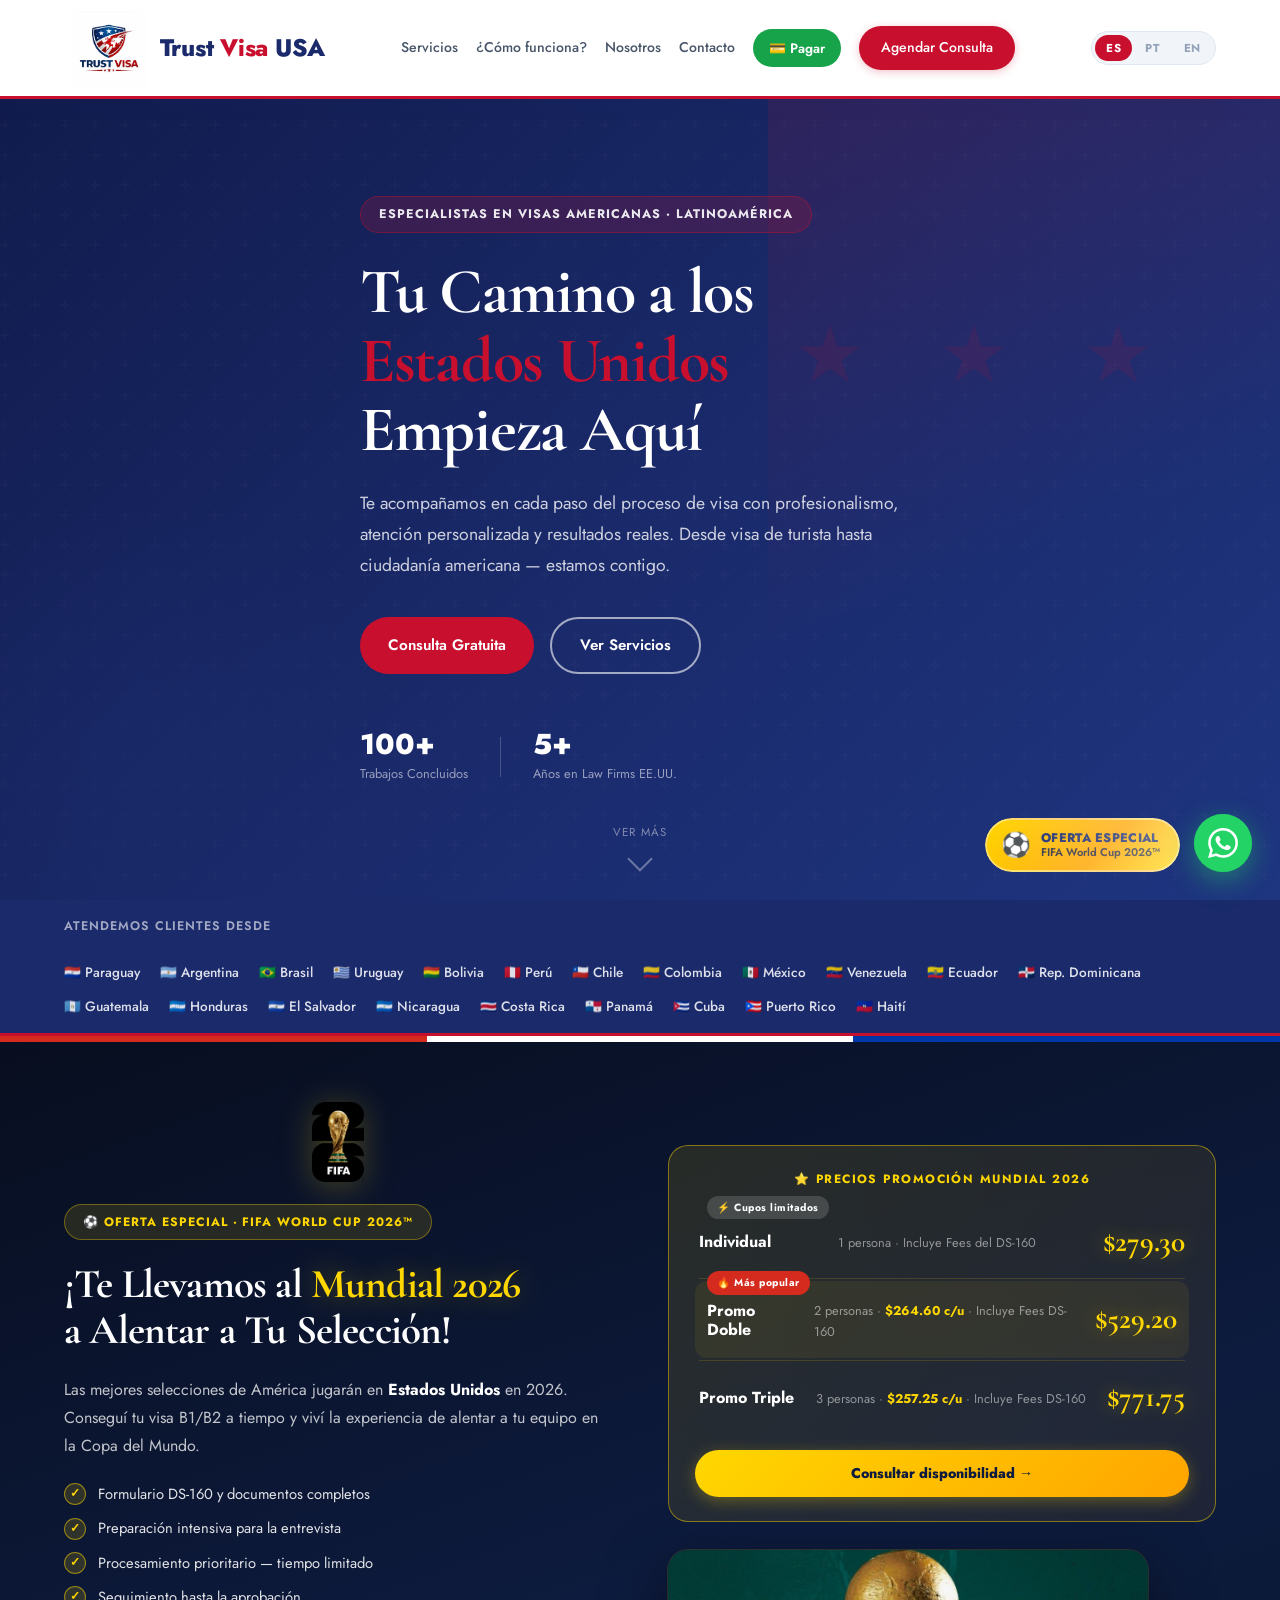
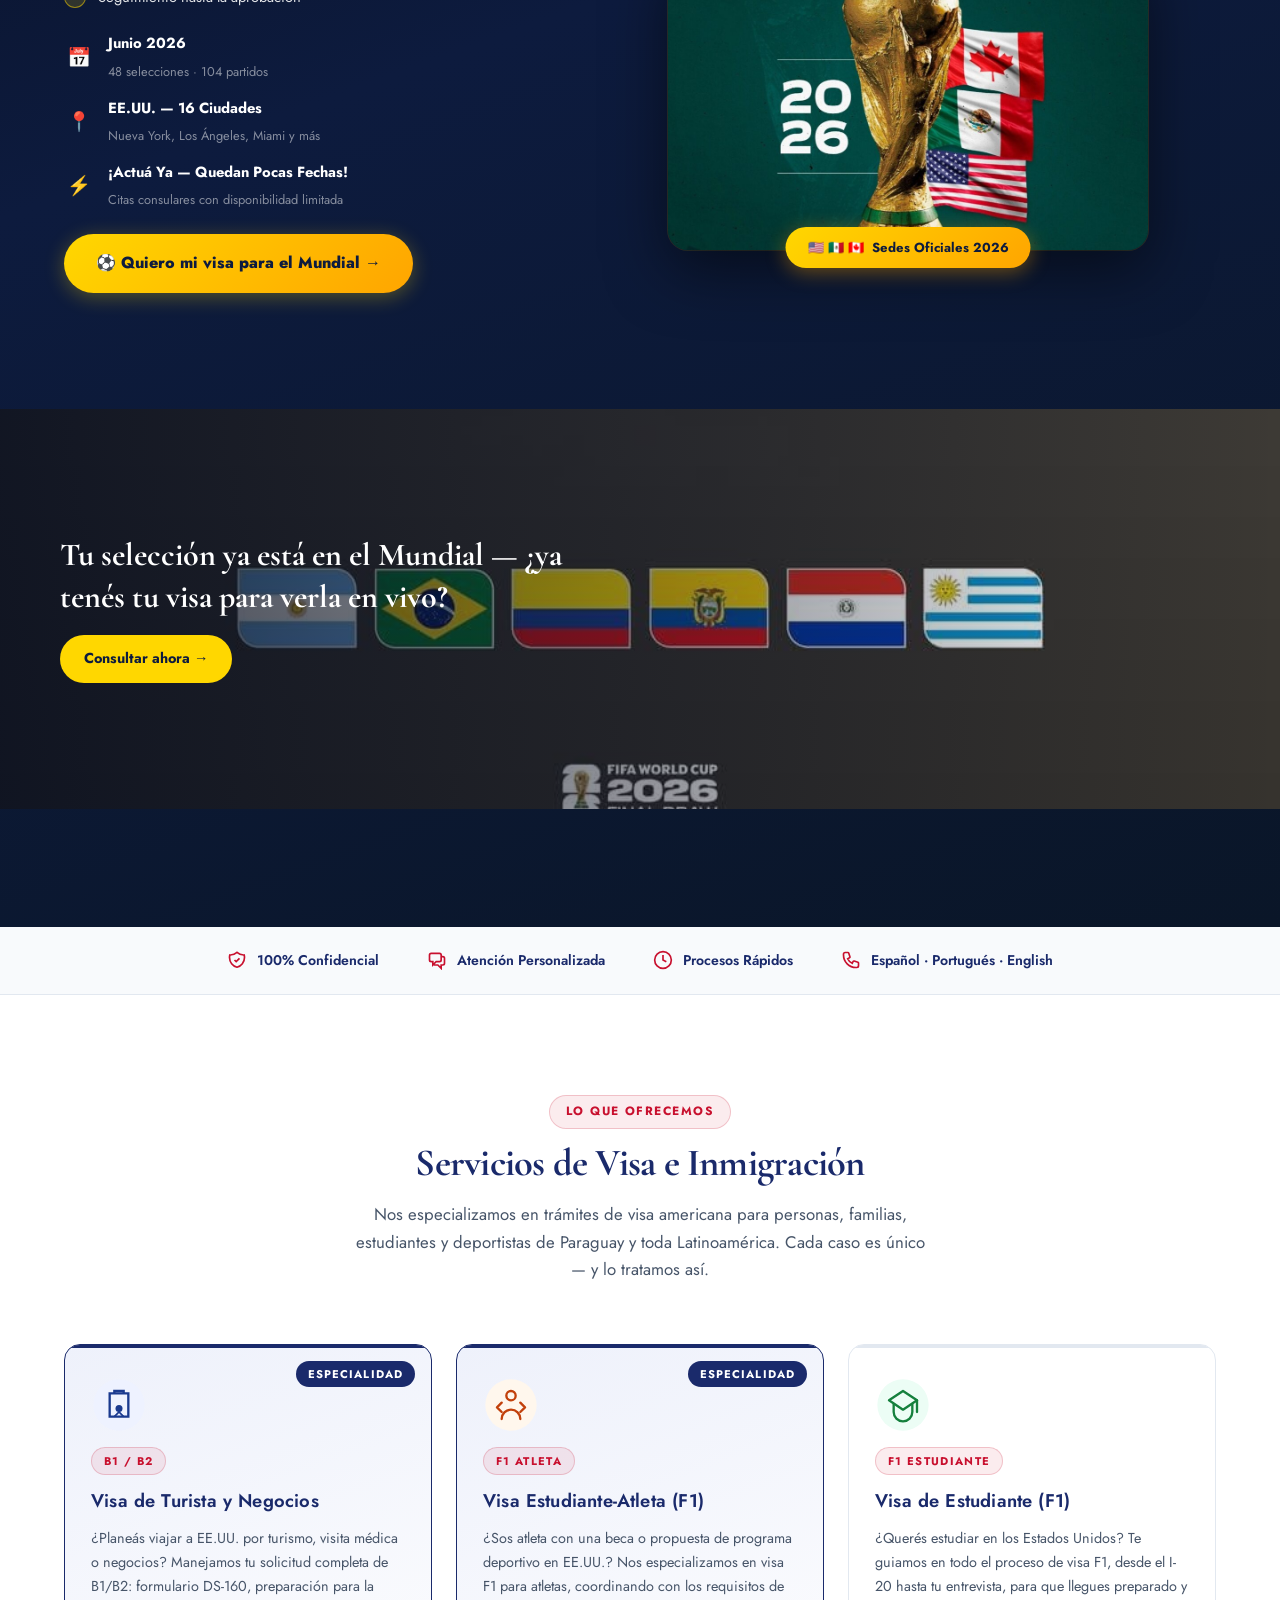
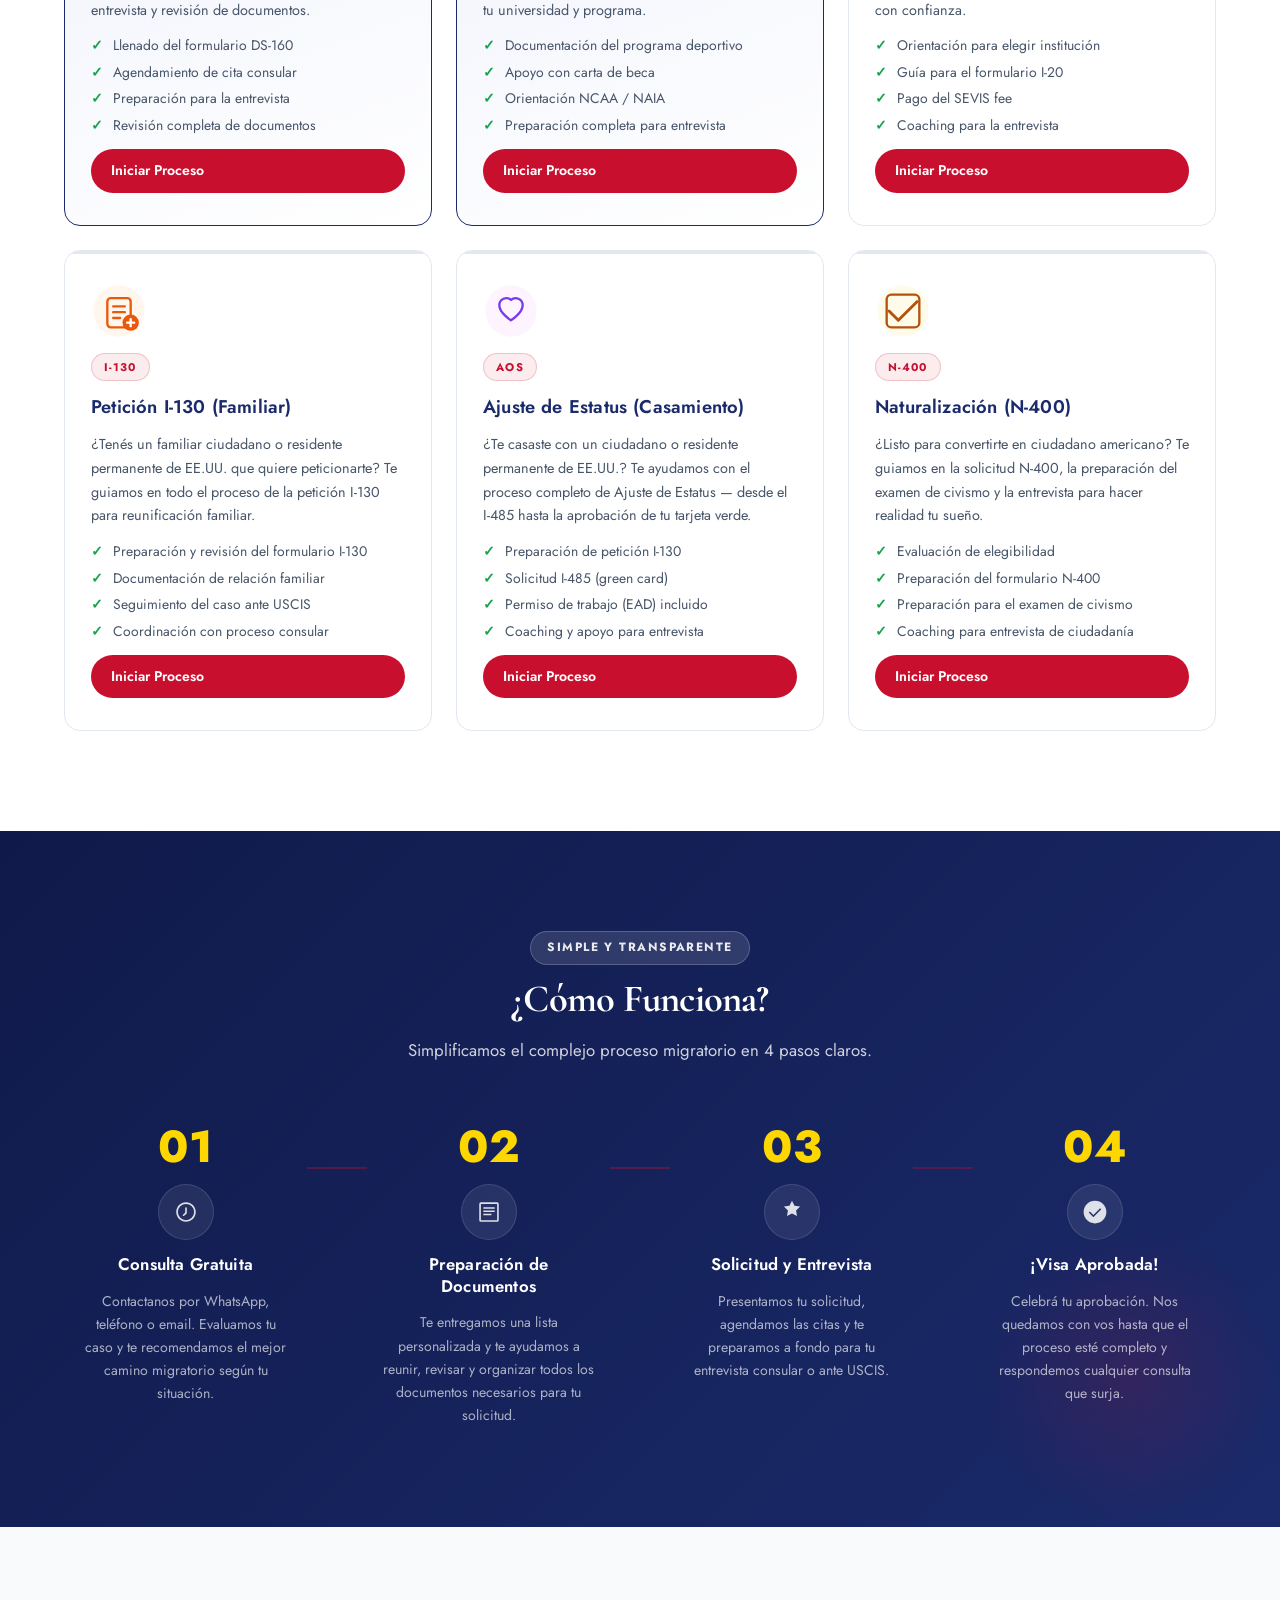
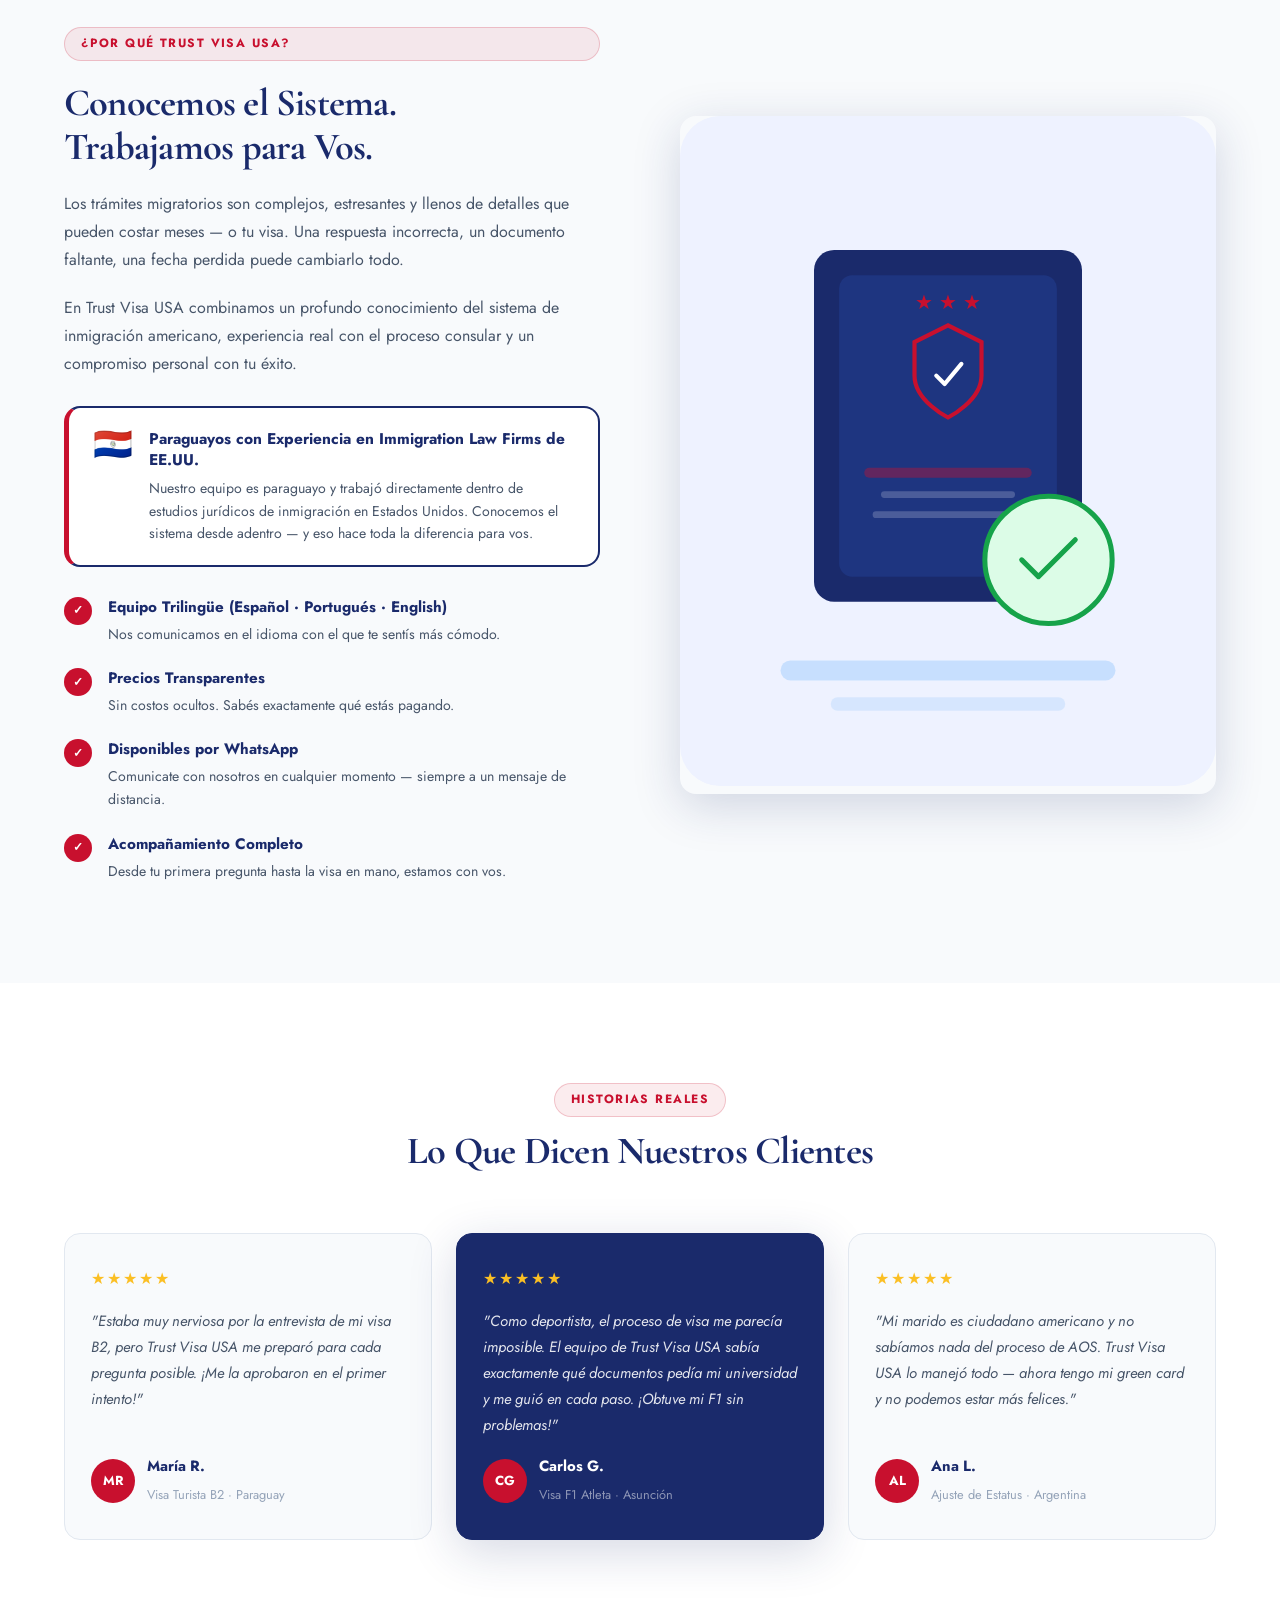
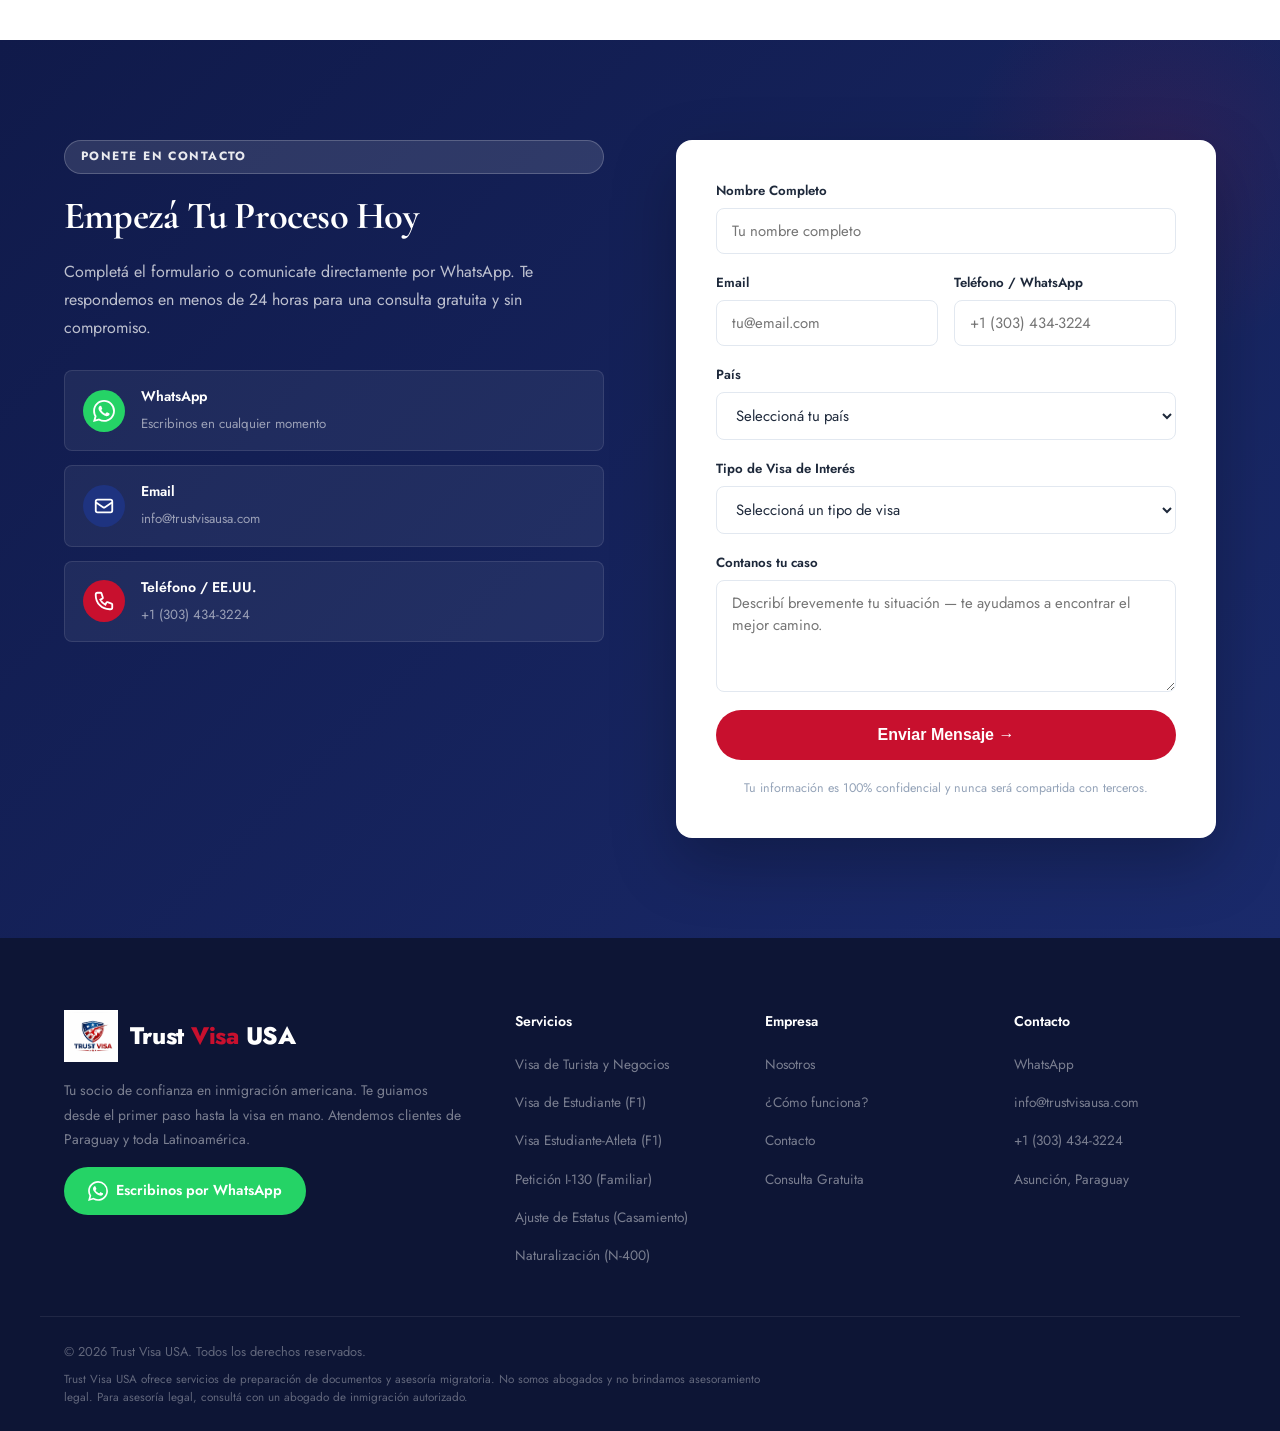
<file: index.html>
<!DOCTYPE html>
<html lang="es">
<head>
  <meta charset="UTF-8" />
  <meta name="viewport" content="width=device-width, initial-scale=1.0" />
  <title>Trust Visa USA – Servicios de Visas e Inmigración</title>
  <meta name="description" content="Servicios profesionales de visa para Paraguay y Latinoamérica: B1/B2, F1 Estudiante, F1 Deportista, J1, Ajuste de Estatus (AOS), N-400. Trust Visa USA." />
  <!-- Google Analytics -->
  <script async src="https://www.googletagmanager.com/gtag/js?id=G-YWGEH9X9RF"></script>
  <script>
    window.dataLayer = window.dataLayer || [];
    function gtag(){dataLayer.push(arguments);}
    gtag('js', new Date());
    gtag('config', 'G-YWGEH9X9RF');
  </script>
  <link rel="preconnect" href="https://fonts.googleapis.com" />
  <link rel="preconnect" href="https://fonts.gstatic.com" crossorigin />
  <link href="https://fonts.googleapis.com/css2?family=Cormorant+Garamond:wght@600;700&family=Jost:ital,wght@0,300;0,400;0,500;0,600;0,700;0,800;1,400&display=swap" rel="stylesheet" />
  <link rel="stylesheet" href="style.css" />
</head>
<body>

  <!-- ===== NAVBAR ===== -->
  <header class="navbar" id="navbar">
    <div class="container nav-inner">
      <a href="#inicio" class="logo">
        <img src="logo.png" alt="Trust Visa USA" class="logo-img" />
        <span class="logo-text">Trust <span class="logo-visa">Visa</span> USA</span>
      </a>
      <nav class="nav-links" id="navLinks">
        <a href="#servicios" data-i18n="nav.services">Servicios</a>
        <a href="#proceso" data-i18n="nav.how">¿Cómo funciona?</a>
        <a href="#nosotros" data-i18n="nav.about">Nosotros</a>
        <a href="#contacto" data-i18n="nav.contact">Contacto</a>
        <a href="pago.html" class="btn btn-nav-pay" data-i18n="nav.pay">💳 Pagar</a>
        <a href="agenda.html" class="btn btn-nav" data-i18n="nav.book">Agendar Consulta</a>
      </nav>
      <div class="lang-switcher" id="langSwitcher">
        <button class="lang-btn active" data-lang="es">ES</button>
        <button class="lang-btn" data-lang="pt">PT</button>
        <button class="lang-btn" data-lang="en">EN</button>
      </div>
      <button class="hamburger" id="hamburger" aria-label="Abrir menú">
        <span></span><span></span><span></span>
      </button>
    </div>
  </header>

  <!-- ===== HERO ===== -->
  <section class="hero" id="inicio">
    <div class="hero-overlay"></div>
    <div class="container hero-content">
      <span class="hero-badge" data-i18n="hero.badge">Especialistas en <strong>Visas Americanas</strong> · Latinoamérica</span>
      <h1 data-i18n="hero.title">Tu Camino a los<br/><span class="highlight">Estados Unidos</span><br/>Empieza Aquí</h1>
      <p class="hero-sub" data-i18n="hero.sub">Te acompañamos en cada paso del proceso de visa con profesionalismo, atención personalizada y resultados reales. Desde visa de turista hasta ciudadanía americana — estamos contigo.</p>
      <div class="hero-cta">
        <a href="#contacto" class="btn btn-primary" data-i18n="hero.cta1">Consulta Gratuita</a>
        <a href="#servicios" class="btn btn-outline-white" data-i18n="hero.cta2">Ver Servicios</a>
      </div>
      <div class="hero-stats">
        <div class="stat"><strong>100+</strong><span data-i18n="hero.stat1">Trabajos Concluidos</span></div>
        <div class="stat-divider"></div>
<div class="stat"><strong>5+</strong><span data-i18n="hero.stat3">Años en Law Firms EE.UU.</span></div>
      </div>
    </div>
    <div class="hero-scroll-indicator">
      <span data-i18n="hero.scroll">Ver más</span>
      <div class="scroll-arrow"></div>
    </div>
  </section>

  <!-- ===== COUNTRIES BAR ===== -->
  <section class="countries-bar">
    <div class="container">
      <p class="countries-label" data-i18n="countries.label">Atendemos clientes desde</p>
      <div class="countries-list">
        <span>🇵🇾 Paraguay</span>
        <span>🇦🇷 Argentina</span>
        <span>🇧🇷 Brasil</span>
        <span>🇺🇾 Uruguay</span>
        <span>🇧🇴 Bolivia</span>
        <span>🇵🇪 Perú</span>
        <span>🇨🇱 Chile</span>
        <span>🇨🇴 Colombia</span>
        <span>🇲🇽 México</span>
        <span>🇻🇪 Venezuela</span>
        <span>🇪🇨 Ecuador</span>
        <span>🇩🇴 Rep. Dominicana</span>
        <span>🇬🇹 Guatemala</span>
        <span>🇭🇳 Honduras</span>
        <span>🇸🇻 El Salvador</span>
        <span>🇳🇮 Nicaragua</span>
        <span>🇨🇷 Costa Rica</span>
        <span>🇵🇦 Panamá</span>
        <span>🇨🇺 Cuba</span>
        <span>🇵🇷 Puerto Rico</span>
        <span>🇭🇹 Haití</span>
      </div>
    </div>
  </section>

  <!-- ===== WORLD CUP 2026 ===== -->
  <section class="worldcup" id="mundial">
    <div class="wc-flag-stripe">
      <div class="wc-stripe wc-stripe-red"></div>
      <div class="wc-stripe wc-stripe-white"></div>
      <div class="wc-stripe wc-stripe-blue"></div>
    </div>

    <!-- HERO BLOCK -->
    <div class="container wc-hero-grid">

      <!-- LEFT: Offer text -->
      <div class="wc-content">
        <img src="mundial%202026/logo%20mundial.png" alt="FIFA World Cup 2026" class="wc-fifa-logo" />
        <div class="wc-top-badge" data-i18n="wc.badge">⚽ Oferta Especial · FIFA World Cup 2026™</div>
        <h2 class="wc-title" data-i18n="wc.title">¡Te Llevamos al <span class="wc-gold">Mundial 2026</span><br/>a Alentar a Tu Selección!</h2>
        <p class="wc-sub" data-i18n="wc.sub">Las mejores selecciones de América jugarán en <strong>Estados Unidos</strong> en 2026. Conseguí tu visa B1/B2 a tiempo y viví la experiencia de alentar a tu equipo en la Copa del Mundo.</p>

        <div class="wc-checklist">
          <div class="wc-check-item"><span class="wc-check-icon">✓</span><span data-i18n="wc.check1">Formulario DS-160 y documentos completos</span></div>
          <div class="wc-check-item"><span class="wc-check-icon">✓</span><span data-i18n="wc.check2">Preparación intensiva para la entrevista</span></div>
          <div class="wc-check-item"><span class="wc-check-icon">✓</span><span data-i18n="wc.check3">Procesamiento prioritario — tiempo limitado</span></div>
          <div class="wc-check-item"><span class="wc-check-icon">✓</span><span data-i18n="wc.check4">Seguimiento hasta la aprobación</span></div>
        </div>

        <div class="wc-meta">
          <div class="wc-meta-item">
            <div class="wc-meta-icon">📅</div>
            <div>
              <strong data-i18n="wc.date.title">Junio – Julio 2026</strong>
              <span data-i18n="wc.date.sub">48 selecciones · 104 partidos</span>
            </div>
          </div>
          <div class="wc-meta-item">
            <div class="wc-meta-icon">📍</div>
            <div>
              <strong data-i18n="wc.loc.title">EE.UU. — 16 Ciudades</strong>
              <span data-i18n="wc.loc.sub">Nueva York, Los Ángeles, Miami y más</span>
            </div>
          </div>
          <div class="wc-meta-item">
            <div class="wc-meta-icon">⚡</div>
            <div>
              <strong data-i18n="wc.proc.title">¡Actuá Ya — Quedan Pocas Fechas!</strong>
              <span data-i18n="wc.proc.sub">Citas consulares con disponibilidad limitada</span>
            </div>
          </div>
        </div>

        <a href="https://wa.me/13034343224?text=Hola%21+Quiero+info+sobre+la+Oferta+Especial+para+el+Mundial+2026+%E2%9A%BD" target="_blank" class="btn btn-wc" data-i18n="wc.cta">⚽ Quiero mi visa para el Mundial →</a>
      </div>

      <!-- RIGHT: Pricing + Trophy photo -->
      <div class="wc-trophy-side">

        <!-- PROMO PRICING -->
        <div class="wc-promo-box">
          <div class="wc-promo-header">⭐ Precios Promoción Mundial 2026</div>

          <div class="wc-promo-items">
            <!-- INDIVIDUAL -->
            <div class="wc-promo-item">
              <div class="wc-promo-badge-hot" style="background:rgba(255,255,255,0.15);">⚡ Cupos limitados</div>
              <div class="wc-promo-label">Individual</div>
              <div class="wc-promo-desc">1 persona · Incluye Fees del DS-160</div>
              <div class="wc-promo-price">$279.30</div>
            </div>
            <div class="wc-promo-divider"></div>
            <!-- DOBLE -->
            <div class="wc-promo-item wc-promo-featured">
              <div class="wc-promo-badge-hot">🔥 Más popular</div>
              <div class="wc-promo-label">Promo Doble</div>
              <div class="wc-promo-desc">2 personas · <strong style="color:#FFD700;">$264.60 c/u</strong> · Incluye Fees DS-160</div>
              <div class="wc-promo-price">$529.20</div>
            </div>
            <div class="wc-promo-divider"></div>
            <!-- TRIPLE -->
            <div class="wc-promo-item">
              <div class="wc-promo-label">Promo Triple</div>
              <div class="wc-promo-desc">3 personas · <strong style="color:#FFD700;">$257.25 c/u</strong> · Incluye Fees DS-160</div>
              <div class="wc-promo-price">$771.75</div>
            </div>
          </div>
          <a href="https://wa.me/13034343224?text=Hola%21+Quiero+info+sobre+la+Oferta+Especial+para+el+Mundial+2026+%E2%9A%BD" target="_blank" class="wc-promo-cta">Consultar disponibilidad →</a>
        </div>

        <!-- TROPHY PHOTO -->
        <div class="wc-trophy-wrap">
          <img src="mundial%202026/logo%20y%20bandera.jpeg" alt="FIFA World Cup 2026 Trophy" class="wc-trophy-photo" />
          <div class="wc-trophy-badge">
            <span>🇺🇸 🇲🇽 🇨🇦</span>
            <strong>Sedes Oficiales 2026</strong>
          </div>
        </div>
      </div>

    </div><!-- end wc-hero-grid -->

    <!-- ORIGINAL DRAW PHOTO -->
    <div class="wc-draw-strip">
      <div class="wc-draw-photo-wrap wc-draw-photo-wrap--wide">
        <img src="mundial%202026/WhatsApp%20Image%202026-04-08%20at%2019.38.43.jpeg" alt="FIFA World Cup 2026 Final Draw" class="wc-draw-photo wc-draw-photo--wide" />
        <div class="wc-draw-overlay wc-draw-overlay-side">
          <p class="wc-draw-text" data-i18n="wc.draw.text">Tu selección ya está en el Mundial — ¿ya tenés tu visa para verla en vivo?</p>
          <a href="https://wa.me/13034343224?text=Hola%21+Quiero+info+sobre+la+Oferta+Especial+para+el+Mundial+2026+%E2%9A%BD" target="_blank" class="btn-wc-sm" data-i18n="wc.cta.sm">Consultar ahora →</a>
        </div>
      </div>
    </div>


  </section>

  <!-- ===== TRUST BAR ===== -->
  <section class="trust-bar">
    <div class="container trust-bar-inner">
      <div class="trust-item">
        <svg viewBox="0 0 24 24" fill="none" stroke="currentColor" stroke-width="2"><path d="M9 12l2 2 4-4m5.618-4.016A11.955 11.955 0 0112 2.944a11.955 11.955 0 01-8.618 3.04A12.02 12.02 0 003 9c0 5.591 3.824 10.29 9 11.622 5.176-1.332 9-6.03 9-11.622 0-1.042-.133-2.052-.382-3.016z"/></svg>
        <span data-i18n="trust.1">100% Confidencial</span>
      </div>
      <div class="trust-item">
        <svg viewBox="0 0 24 24" fill="none" stroke="currentColor" stroke-width="2"><path d="M17 8h2a2 2 0 012 2v6a2 2 0 01-2 2h-2v4l-4-4H9a1.994 1.994 0 01-1.414-.586m0 0L11 14h4a2 2 0 002-2V6a2 2 0 00-2-2H5a2 2 0 00-2 2v6a2 2 0 002 2h2v4l.586-.586z"/></svg>
        <span data-i18n="trust.2">Atención Personalizada</span>
      </div>
      <div class="trust-item">
        <svg viewBox="0 0 24 24" fill="none" stroke="currentColor" stroke-width="2"><circle cx="12" cy="12" r="10"/><polyline points="12 6 12 12 16 14"/></svg>
        <span data-i18n="trust.3">Procesos Rápidos</span>
      </div>
      <div class="trust-item">
        <svg viewBox="0 0 24 24" fill="none" stroke="currentColor" stroke-width="2"><path d="M3 5a2 2 0 012-2h3.28a1 1 0 01.948.684l1.498 4.493a1 1 0 01-.502 1.21l-2.257 1.13a11.042 11.042 0 005.516 5.516l1.13-2.257a1 1 0 011.21-.502l4.493 1.498a1 1 0 01.684.949V19a2 2 0 01-2 2h-1C9.716 21 3 14.284 3 6V5z"/></svg>
        <span data-i18n="trust.4">Español · Portugués · English</span>
      </div>
    </div>
  </section>

  <!-- ===== SERVICES ===== -->
  <section class="services" id="servicios">
    <div class="container">
      <div class="section-header">
        <span class="section-badge" data-i18n="sec.services.badge">Lo Que Ofrecemos</span>
        <h2 data-i18n="sec.services.title">Servicios de Visa e Inmigración</h2>
        <p data-i18n="sec.services.desc">Nos especializamos en trámites de visa americana para personas, familias, estudiantes y deportistas de Paraguay y toda Latinoamérica. Cada caso es único — y lo tratamos así.</p>
      </div>

      <div class="services-grid">

        <!-- B1/B2 -->
        <div class="service-card featured">
          <div class="featured-label" data-i18n="b1b2.feat">Especialidad</div>
          <div class="service-icon">
            <svg viewBox="0 0 48 48" fill="none"><circle cx="24" cy="24" r="22" fill="#EEF2FF"/><path d="M16 14h16v20H16z" stroke="#1A3A8F" stroke-width="2" rx="2"/><path d="M20 14v-2h8v2" stroke="#1A3A8F" stroke-width="2"/><circle cx="24" cy="27" r="3" fill="#1A3A8F"/><path d="M20 34l4-4 4 4" stroke="#1A3A8F" stroke-width="1.5"/></svg>
          </div>
          <div class="service-tag" data-i18n="b1b2.tag">B1 / B2</div>
          <h3 data-i18n="b1b2.title">Visa de Turista y Negocios</h3>
          <p data-i18n="b1b2.desc">¿Planeás viajar a EE.UU. por turismo, visita médica o negocios? Manejamos tu solicitud completa de B1/B2: formulario DS-160, preparación para la entrevista y revisión de documentos.</p>
          <ul class="service-list" data-i18n="b1b2.list">
            <li>Llenado del formulario DS-160</li>
            <li>Agendamiento de cita consular</li>
            <li>Preparación para la entrevista</li>
            <li>Revisión completa de documentos</li>
          </ul>
          <a href="#contacto" class="btn btn-service" data-i18n="services.btn">Iniciar Proceso</a>
        </div>

        <!-- F1 Athletes (Specialty — next to B1/B2) -->
        <div class="service-card featured">
          <div class="featured-label" data-i18n="f1a.feat">Especialidad</div>
          <div class="service-icon">
            <svg viewBox="0 0 48 48" fill="none"><circle cx="24" cy="24" r="22" fill="#FFF7ED"/><circle cx="24" cy="16" r="4" stroke="#C2410C" stroke-width="2"/><path d="M16 36c0-4.418 3.582-8 8-8s8 3.582 8 8" stroke="#C2410C" stroke-width="2" stroke-linecap="round"/><path d="M32 22l4 4-4 4M16 22l-4 4 4 4" stroke="#C2410C" stroke-width="2" stroke-linecap="round" stroke-linejoin="round"/></svg>
          </div>
          <div class="service-tag" data-i18n="f1a.tag">F1 Deportista</div>
          <h3 data-i18n="f1a.title">Visa Estudiante-Atleta (F1)</h3>
          <p data-i18n="f1a.desc">¿Sos deportista con una beca o propuesta de programa deportivo en EE.UU.? Nos especializamos en visa F1 para atletas, coordinando con los requisitos de tu universidad y programa.</p>
          <ul class="service-list" data-i18n="f1a.list">
            <li>Documentación del programa deportivo</li>
            <li>Apoyo con carta de beca</li>
            <li>Orientación NCAA / NAIA</li>
            <li>Preparación completa para entrevista</li>
          </ul>
          <a href="#contacto" class="btn btn-service-featured" data-i18n="services.btn">Iniciar Proceso</a>
        </div>

        <!-- F1 Students -->
        <div class="service-card">
          <div class="service-icon">
            <svg viewBox="0 0 48 48" fill="none"><circle cx="24" cy="24" r="22" fill="#ECFDF5"/><path d="M12 20l12-8 12 8-12 8-12-8z" stroke="#15803D" stroke-width="2" stroke-linejoin="round"/><path d="M36 20v10" stroke="#15803D" stroke-width="2" stroke-linecap="round"/><path d="M16 23v7a8 8 0 0016 0v-7" stroke="#15803D" stroke-width="2" stroke-linecap="round"/></svg>
          </div>
          <div class="service-tag" data-i18n="f1s.tag">F1 Estudiante</div>
          <h3 data-i18n="f1s.title">Visa de Estudiante (F1)</h3>
          <p data-i18n="f1s.desc">¿Querés estudiar en los Estados Unidos? Te guiamos en todo el proceso de visa F1, desde el I-20 hasta tu entrevista, para que llegues preparado y con confianza.</p>
          <ul class="service-list" data-i18n="f1s.list">
            <li>Orientación para elegir institución</li>
            <li>Guía para el formulario I-20</li>
            <li>Pago del SEVIS fee</li>
            <li>Coaching para la entrevista</li>
          </ul>
          <a href="#contacto" class="btn btn-service" data-i18n="services.btn">Iniciar Proceso</a>
        </div>

        <!-- I-130 -->
        <div class="service-card">
          <div class="service-icon">
            <svg viewBox="0 0 48 48" fill="none"><circle cx="24" cy="24" r="22" fill="#FFF7ED"/><rect x="14" y="13" width="20" height="25" rx="3" stroke="#EA580C" stroke-width="2"/><path d="M19 20h10M19 25h10M19 30h6" stroke="#EA580C" stroke-width="2" stroke-linecap="round"/><circle cx="34" cy="34" r="7" fill="#EA580C"/><path d="M31 34h6M34 31v6" stroke="white" stroke-width="2" stroke-linecap="round"/></svg>
          </div>
          <div class="service-tag" data-i18n="i130.tag">I-130</div>
          <h3 data-i18n="i130.title">Petición I-130 (Familiar)</h3>
          <p data-i18n="i130.desc">¿Tenés un familiar ciudadano o residente permanente de EE.UU. que quiere peticionarte? Te guiamos en todo el proceso de la petición I-130 para reunificación familiar.</p>
          <ul class="service-list" data-i18n="i130.list">
            <li>Preparación y revisión del formulario I-130</li>
            <li>Documentación de relación familiar</li>
            <li>Seguimiento del caso ante USCIS</li>
            <li>Coordinación con proceso consular</li>
          </ul>
          <a href="#contacto" class="btn btn-service" data-i18n="services.btn">Iniciar Proceso</a>
        </div>

        <!-- AOS -->
        <div class="service-card">
          <div class="service-icon">
            <svg viewBox="0 0 48 48" fill="none"><circle cx="24" cy="24" r="22" fill="#FDF4FF"/><path d="M24 32s-10-6.4-10-13a6 6 0 0110-4.472A6 6 0 0134 19c0 6.6-10 13-10 13z" stroke="#7C3AED" stroke-width="2" stroke-linecap="round" stroke-linejoin="round"/></svg>
          </div>
          <div class="service-tag" data-i18n="aos.tag">AOS</div>
          <h3 data-i18n="aos.title">Ajuste de Estatus (Casamiento)</h3>
          <p data-i18n="aos.desc">¿Te casaste con un ciudadano o residente permanente de EE.UU.? Te ayudamos con el proceso completo de Ajuste de Estatus — desde el I-485 hasta la aprobación de tu tarjeta verde.</p>
          <ul class="service-list" data-i18n="aos.list">
            <li>Preparación de petición I-130</li>
            <li>Solicitud I-485 (green card)</li>
            <li>Permiso de trabajo (EAD) incluido</li>
            <li>Coaching y apoyo para entrevista</li>
          </ul>
          <a href="#contacto" class="btn btn-service" data-i18n="services.btn">Iniciar Proceso</a>
        </div>

        <!-- N-400 -->
        <div class="service-card">
          <div class="service-icon">
            <svg viewBox="0 0 48 48" fill="none"><circle cx="24" cy="24" r="22" fill="#FFFBEB"/><path d="M12 24l8 8 16-16" stroke="#B45309" stroke-width="2.5" stroke-linecap="round" stroke-linejoin="round"/><rect x="10" y="10" width="28" height="28" rx="4" stroke="#B45309" stroke-width="2"/></svg>
          </div>
          <div class="service-tag" data-i18n="n400.tag">N-400</div>
          <h3 data-i18n="n400.title">Naturalización (N-400)</h3>
          <p data-i18n="n400.desc">¿Listo para convertirte en ciudadano americano? Te guiamos en la solicitud N-400, la preparación del examen de civismo y la entrevista para hacer realidad tu sueño.</p>
          <ul class="service-list" data-i18n="n400.list">
            <li>Evaluación de elegibilidad</li>
            <li>Preparación del formulario N-400</li>
            <li>Preparación para el examen de civismo</li>
            <li>Coaching para entrevista de ciudadanía</li>
          </ul>
          <a href="#contacto" class="btn btn-service" data-i18n="services.btn">Iniciar Proceso</a>
        </div>

      </div>
    </div>
  </section>

  <!-- ===== HOW IT WORKS ===== -->
  <section class="proceso" id="proceso">
    <div class="container">
      <div class="section-header section-header-light">
        <span class="section-badge-light" data-i18n="sec.proc.badge">Simple y Transparente</span>
        <h2 data-i18n="sec.proc.title">¿Cómo Funciona?</h2>
        <p data-i18n="sec.proc.desc">Simplificamos el complejo proceso migratorio en 4 pasos claros.</p>
      </div>
      <div class="steps-grid">
        <div class="step">
          <div class="step-number">01</div>
          <div class="step-icon">
            <svg viewBox="0 0 32 32" fill="none"><path d="M16 4C9.373 4 4 9.373 4 16s5.373 12 12 12 12-5.373 12-12S22.627 4 16 4zm0 2a10 10 0 110 20A10 10 0 0116 6zm0 4a1 1 0 00-1 1v5.586l-2.707 2.707a1 1 0 101.414 1.414L16.707 18A1 1 0 0017 17.293V11a1 1 0 00-1-1z" fill="currentColor"/></svg>
          </div>
          <h3 data-i18n="step1.title">Consulta Gratuita</h3>
          <p data-i18n="step1.desc">Contactanos por WhatsApp, teléfono o email. Evaluamos tu caso y te recomendamos el mejor camino migratorio según tu situación.</p>
        </div>
        <div class="step-connector"></div>
        <div class="step">
          <div class="step-number">02</div>
          <div class="step-icon">
            <svg viewBox="0 0 32 32" fill="none"><path d="M6 4h20a2 2 0 012 2v20a2 2 0 01-2 2H6a2 2 0 01-2-2V6a2 2 0 012-2zm0 2v20h20V6H6zm3 4h14v2H9v-2zm0 4h14v2H9v-2zm0 4h10v2H9v-2z" fill="currentColor"/></svg>
          </div>
          <h3 data-i18n="step2.title">Preparación de Documentos</h3>
          <p data-i18n="step2.desc">Te entregamos una lista personalizada y te ayudamos a reunir, revisar y organizar todos los documentos necesarios para tu solicitud.</p>
        </div>
        <div class="step-connector"></div>
        <div class="step">
          <div class="step-number">03</div>
          <div class="step-icon">
            <svg viewBox="0 0 32 32" fill="none"><path d="M16 2l3.09 6.26L26 9.27l-5 4.87 1.18 6.86L16 17.77l-6.18 3.23L11 14.14 6 9.27l6.91-1.01L16 2z" fill="currentColor"/></svg>
          </div>
          <h3 data-i18n="step3.title">Solicitud y Entrevista</h3>
          <p data-i18n="step3.desc">Presentamos tu solicitud, agendamos las citas y te preparamos a fondo para tu entrevista consular o ante USCIS.</p>
        </div>
        <div class="step-connector"></div>
        <div class="step">
          <div class="step-number">04</div>
          <div class="step-icon">
            <svg viewBox="0 0 32 32" fill="none"><path d="M16 2a14 14 0 100 28A14 14 0 0016 2zm-2 20.414l-5.707-5.707 1.414-1.414L14 19.586l8.293-8.293 1.414 1.414L14 22.414z" fill="currentColor"/></svg>
          </div>
          <h3 data-i18n="step4.title">¡Visa Aprobada!</h3>
          <p data-i18n="step4.desc">Celebrá tu aprobación. Nos quedamos con vos hasta que el proceso esté completo y respondemos cualquier consulta que surja.</p>
        </div>
      </div>
    </div>
  </section>


  <!-- ===== WHY US ===== -->
  <section class="why-us" id="nosotros">
    <div class="container why-inner">
      <div class="why-text">
        <span class="section-badge" data-i18n="sec.why.badge">¿Por Qué Trust Visa USA?</span>
        <h2 data-i18n="why.title">Conocemos el Sistema.<br/>Trabajamos para Vos.</h2>
        <p data-i18n="why.p1">Los trámites migratorios son complejos, estresantes y llenos de detalles que pueden costar meses — o tu visa. Una respuesta incorrecta, un documento faltante, una fecha perdida puede cambiarlo todo.</p>
        <p data-i18n="why.p2">En Trust Visa USA combinamos un profundo conocimiento del sistema de inmigración americano, experiencia real con el proceso consular y un compromiso personal con tu éxito.</p>
        <!-- Credencial destacada -->
        <div class="why-credential">
          <div class="why-credential-icon">🇵🇾</div>
          <div>
            <strong data-i18n="why.cred.title">Paraguayos con Experiencia en Immigration Law Firms de EE.UU.</strong>
            <p data-i18n="why.cred.desc">Nuestro equipo es paraguayo y trabajó directamente dentro de estudios jurídicos de inmigración en Estados Unidos. Conocemos el sistema desde adentro — y eso hace toda la diferencia para vos.</p>
          </div>
        </div>

        <div class="why-features">
          <div class="why-feature">
            <div class="why-icon">✓</div>
            <div>
              <strong data-i18n="why.f1.title">Equipo Trilingüe (Español · Portugués · English)</strong>
              <p data-i18n="why.f1.desc">Nos comunicamos en el idioma con el que te sentís más cómodo.</p>
            </div>
          </div>
          <div class="why-feature">
            <div class="why-icon">✓</div>
            <div>
              <strong data-i18n="why.f2.title">Precios Transparentes</strong>
              <p data-i18n="why.f2.desc">Sin costos ocultos. Sabés exactamente qué estás pagando.</p>
            </div>
          </div>
          <div class="why-feature">
            <div class="why-icon">✓</div>
            <div>
              <strong data-i18n="why.f3.title">Disponibles por WhatsApp</strong>
              <p data-i18n="why.f3.desc">Comunicate con nosotros en cualquier momento — siempre a un mensaje de distancia.</p>
            </div>
          </div>
          <div class="why-feature">
            <div class="why-icon">✓</div>
            <div>
              <strong data-i18n="why.f4.title">Acompañamiento Completo</strong>
              <p data-i18n="why.f4.desc">Desde tu primera pregunta hasta la visa en mano, estamos con vos.</p>
            </div>
          </div>
        </div>
      </div>
      <div class="why-image">
        <div class="why-image-card">
          <div class="why-image-bg">
            <svg viewBox="0 0 320 400" fill="none" xmlns="http://www.w3.org/2000/svg">
              <rect width="320" height="400" fill="#EEF2FF" rx="24"/>
              <rect x="80" y="80" width="160" height="210" rx="12" fill="#1A2A6B"/>
              <rect x="95" y="95" width="130" height="180" rx="8" fill="#1E3580"/>
              <path d="M160 125 l-20 10 v20 c0 15 20 25 20 25 s20-10 20-25 v-20 z" fill="none" stroke="#C8102E" stroke-width="2.5"/>
              <path d="M153 155 l5 5 10-12" stroke="white" stroke-width="2.5" stroke-linecap="round" stroke-linejoin="round"/>
              <text x="160" y="115" text-anchor="middle" fill="#C8102E" font-size="12">★ ★ ★</text>
              <rect x="110" y="210" width="100" height="6" rx="3" fill="rgba(200,16,46,0.4)"/>
              <rect x="120" y="224" width="80" height="4" rx="2" fill="rgba(255,255,255,0.2)"/>
              <rect x="115" y="236" width="90" height="4" rx="2" fill="rgba(255,255,255,0.2)"/>
              <circle cx="220" cy="265" r="38" fill="#DCFCE7" stroke="#16A34A" stroke-width="3"/>
              <path d="M204 265l10 10 22-22" stroke="#16A34A" stroke-width="3" stroke-linecap="round" stroke-linejoin="round"/>
              <rect x="60" y="325" width="200" height="12" rx="6" fill="#BFDBFE" opacity="0.8"/>
              <rect x="90" y="347" width="140" height="8" rx="4" fill="#BFDBFE" opacity="0.5"/>
            </svg>
          </div>
        </div>
      </div>
    </div>
  </section>

  <!-- ===== TESTIMONIALS ===== -->
  <section class="testimonials">
    <div class="container">
      <div class="section-header">
        <span class="section-badge" data-i18n="sec.test.badge">Historias Reales</span>
        <h2 data-i18n="sec.test.title">Lo Que Dicen Nuestros Clientes</h2>
      </div>
      <div class="testimonials-grid">
        <div class="testimonial-card">
          <div class="stars">★★★★★</div>
          <p data-i18n="test1.text">"Estaba muy nerviosa por la entrevista de mi visa B2, pero Trust Visa USA me preparó para cada pregunta posible. ¡Me la aprobaron en el primer intento!"</p>
          <div class="testimonial-author">
            <div class="author-avatar">MR</div>
            <div>
              <strong>María R.</strong>
              <span data-i18n="test1.service">Visa Turista B2 · Paraguay</span>
            </div>
          </div>
        </div>
        <div class="testimonial-card featured-testimonial">
          <div class="stars">★★★★★</div>
          <p data-i18n="test2.text">"Como deportista, el proceso de visa me parecía imposible. El equipo de Trust Visa USA sabía exactamente qué documentos pedía mi universidad y me guió en cada paso. ¡Obtuve mi F1 sin problemas!"</p>
          <div class="testimonial-author">
            <div class="author-avatar">CG</div>
            <div>
              <strong>Carlos G.</strong>
              <span data-i18n="test2.service">Visa F1 Deportista · Asunción</span>
            </div>
          </div>
        </div>
        <div class="testimonial-card">
          <div class="stars">★★★★★</div>
          <p data-i18n="test3.text">"Mi marido es ciudadano americano y no sabíamos nada del proceso de AOS. Trust Visa USA lo manejó todo — ahora tengo mi green card y no podemos estar más felices."</p>
          <div class="testimonial-author">
            <div class="author-avatar">AL</div>
            <div>
              <strong>Ana L.</strong>
              <span data-i18n="test3.service">Ajuste de Estatus · Argentina</span>
            </div>
          </div>
        </div>
      </div>
    </div>
  </section>

  <!-- ===== CONTACT ===== -->
  <section class="contacto" id="contacto">
    <div class="container contact-inner">
      <div class="contact-info">
        <span class="section-badge-light" data-i18n="sec.cont.badge">Ponete en Contacto</span>
        <h2 data-i18n="cont.title">Empezá Tu Proceso Hoy</h2>
        <p data-i18n="cont.desc">Completá el formulario o comunicate directamente por WhatsApp. Te respondemos en menos de 24 horas para una consulta gratuita y sin compromiso.</p>
        <div class="contact-methods">
          <a href="https://wa.me/13034343224" target="_blank" class="contact-method whatsapp-link">
            <div class="contact-method-icon">
              <svg viewBox="0 0 24 24" fill="currentColor"><path d="M17.472 14.382c-.297-.149-1.758-.867-2.03-.967-.273-.099-.471-.148-.67.15-.197.297-.767.966-.94 1.164-.173.199-.347.223-.644.075-.297-.15-1.255-.463-2.39-1.475-.883-.788-1.48-1.761-1.653-2.059-.173-.297-.018-.458.13-.606.134-.133.298-.347.446-.52.149-.174.198-.298.298-.497.099-.198.05-.371-.025-.52-.075-.149-.669-1.612-.916-2.207-.242-.579-.487-.5-.669-.51-.173-.008-.371-.01-.57-.01-.198 0-.52.074-.792.372-.272.297-1.04 1.016-1.04 2.479 0 1.462 1.065 2.875 1.213 3.074.149.198 2.096 3.2 5.077 4.487.709.306 1.262.489 1.694.625.712.227 1.36.195 1.871.118.571-.085 1.758-.719 2.006-1.413.248-.694.248-1.289.173-1.413-.074-.124-.272-.198-.57-.347m-5.421 7.403h-.004a9.87 9.87 0 01-5.031-1.378l-.361-.214-3.741.982.998-3.648-.235-.374a9.86 9.86 0 01-1.51-5.26c.001-5.45 4.436-9.884 9.888-9.884 2.64 0 5.122 1.03 6.988 2.898a9.825 9.825 0 012.893 6.994c-.003 5.45-4.437 9.884-9.885 9.884m8.413-18.297A11.815 11.815 0 0012.05 0C5.495 0 .16 5.335.157 11.892c0 2.096.547 4.142 1.588 5.945L.057 24l6.305-1.654a11.882 11.882 0 005.683 1.448h.005c6.554 0 11.89-5.335 11.893-11.893a11.821 11.821 0 00-3.48-8.413z"/></svg>
            </div>
            <div>
              <strong data-i18n="cont.wa.title">WhatsApp</strong>
              <span data-i18n="cont.wa.sub">Escribinos en cualquier momento</span>
            </div>
          </a>
          <div class="contact-method">
            <div class="contact-method-icon email-icon">
              <svg viewBox="0 0 24 24" fill="none" stroke="currentColor" stroke-width="2"><path d="M3 8l7.89 5.26a2 2 0 002.22 0L21 8M5 19h14a2 2 0 002-2V7a2 2 0 00-2-2H5a2 2 0 00-2 2v10a2 2 0 002 2z"/></svg>
            </div>
            <div>
              <strong data-i18n="cont.email.title">Email</strong>
              <span>info@trustvisausa.com</span>
            </div>
          </div>
          <div class="contact-method">
            <div class="contact-method-icon phone-icon">
              <svg viewBox="0 0 24 24" fill="none" stroke="currentColor" stroke-width="2"><path d="M3 5a2 2 0 012-2h3.28a1 1 0 01.948.684l1.498 4.493a1 1 0 01-.502 1.21l-2.257 1.13a11.042 11.042 0 005.516 5.516l1.13-2.257a1 1 0 011.21-.502l4.493 1.498a1 1 0 01.684.949V19a2 2 0 01-2 2h-1C9.716 21 3 14.284 3 6V5z"/></svg>
            </div>
            <div>
              <strong data-i18n="cont.phone.title">Teléfono / EE.UU.</strong>
              <span>+1 (303) 434-3224</span>
            </div>
          </div>
        </div>
      </div>

      <form class="contact-form" id="contactForm" action="https://api.web3forms.com/submit" method="POST">
        <!-- Web3Forms config -->
        <input type="hidden" name="access_key" value="094793dd-4fa7-497b-aa03-bef43ebc1bb4" />
        <input type="hidden" name="subject" value="Nueva consulta – Trust Visa USA" />
        <input type="hidden" name="from_name" value="Trust Visa USA Website" />
        <input type="hidden" name="redirect" value="false" />
        <div class="form-group">
          <label for="name" data-i18n="form.name.label">Nombre Completo</label>
          <input type="text" id="name" name="name" data-i18n-ph="form.name.ph" placeholder="Tu nombre completo" required />
        </div>
        <div class="form-row">
          <div class="form-group">
            <label for="email" data-i18n="form.email.label">Email</label>
            <input type="email" id="email" name="email" data-i18n-ph="form.email.ph" placeholder="tu@email.com" required />
          </div>
          <div class="form-group">
            <label for="phone" data-i18n="form.phone.label">Teléfono / WhatsApp</label>
            <input type="tel" id="phone" name="phone" data-i18n-ph="form.phone.ph" placeholder="+1 (303) 434-3224" />
          </div>
        </div>
        <div class="form-group">
          <label for="country" data-i18n="form.country.label">País</label>
          <select id="country" name="country">
            <option value="" disabled selected data-i18n-ph="form.country.ph">Seleccioná tu país</option>
            <option value="py">🇵🇾 Paraguay</option>
            <option value="ar">🇦🇷 Argentina</option>
            <option value="br">🇧🇷 Brasil / Brazil</option>
            <option value="uy">🇺🇾 Uruguay</option>
            <option value="bo">🇧🇴 Bolivia</option>
            <option value="pe">🇵🇪 Perú</option>
            <option value="cl">🇨🇱 Chile</option>
            <option value="co">🇨🇴 Colombia</option>
            <option value="mx">🇲🇽 México</option>
            <option value="ve">🇻🇪 Venezuela</option>
            <option value="ec">🇪🇨 Ecuador</option>
            <option value="do">🇩🇴 Rep. Dominicana</option>
            <option value="other">Otro / Other</option>
          </select>
        </div>
        <div class="form-group">
          <label for="visa-type" data-i18n="form.visa.label">Tipo de Visa de Interés</label>
          <select id="visa-type" name="visa-type" required>
            <option value="" disabled selected data-i18n="form.visa.ph">Seleccioná un tipo de visa</option>
            <option value="b1b2" data-i18n="form.visa.b1b2">B1/B2 – Turista y Negocios</option>
            <option value="f1-student" data-i18n="form.visa.f1s">F1 – Visa de Estudiante</option>
            <option value="f1-athlete" data-i18n="form.visa.f1a">F1 – Visa Estudiante-Deportista</option>
            <option value="i130" data-i18n="form.visa.i130">I-130 – Petición Familiar</option>
            <option value="aos" data-i18n="form.visa.aos">Ajuste de Estatus (Casamiento)</option>
            <option value="n400" data-i18n="form.visa.n400">N-400 – Naturalización</option>
            <option value="other" data-i18n="form.visa.other">Otro / No sé cuál</option>
          </select>
        </div>
        <div class="form-group">
          <label for="message" data-i18n="form.msg.label">Contanos tu caso</label>
          <textarea id="message" name="message" rows="4" data-i18n-ph="form.msg.ph" placeholder="Describí brevemente tu situación — te ayudamos a encontrar el mejor camino."></textarea>
        </div>
        <button type="submit" class="btn btn-primary btn-full" id="formSubmitBtn" data-i18n="form.btn">Enviar Mensaje &rarr;</button>
        <div id="formSuccess" class="form-feedback form-success" style="display:none">
          ✅ <span data-i18n="form.success">¡Mensaje enviado! Te contactamos pronto.</span>
        </div>
        <div id="formError" class="form-feedback form-error" style="display:none">
          ❌ <span data-i18n="form.error">Hubo un error. Escribinos directo al WhatsApp.</span>
        </div>
        <p class="form-disclaimer" data-i18n="form.disclaimer">Tu información es 100% confidencial y nunca será compartida con terceros.</p>
      </form>
    </div>
  </section>

  <!-- ===== FOOTER ===== -->
  <footer class="footer">
    <div class="container footer-inner">
      <div class="footer-brand">
        <a href="#inicio" class="logo logo-footer">
          <img src="logo.png" alt="Trust Visa USA" class="logo-img logo-img-sm" />
          <span class="logo-text">Trust <span class="logo-visa">Visa</span> USA</span>
        </a>
        <p data-i18n="footer.desc">Tu socio de confianza en inmigración americana. Te guiamos desde el primer paso hasta la visa en mano. Atendemos clientes de Paraguay y toda Latinoamérica.</p>
        <a href="https://wa.me/13034343224" target="_blank" class="btn btn-whatsapp">
          <svg viewBox="0 0 24 24" fill="currentColor" width="20" height="20"><path d="M17.472 14.382c-.297-.149-1.758-.867-2.03-.967-.273-.099-.471-.148-.67.15-.197.297-.767.966-.94 1.164-.173.199-.347.223-.644.075-.297-.15-1.255-.463-2.39-1.475-.883-.788-1.48-1.761-1.653-2.059-.173-.297-.018-.458.13-.606.134-.133.298-.347.446-.52.149-.174.198-.298.298-.497.099-.198.05-.371-.025-.52-.075-.149-.669-1.612-.916-2.207-.242-.579-.487-.5-.669-.51-.173-.008-.371-.01-.57-.01-.198 0-.52.074-.792.372-.272.297-1.04 1.016-1.04 2.479 0 1.462 1.065 2.875 1.213 3.074.149.198 2.096 3.2 5.077 4.487.709.306 1.262.489 1.694.625.712.227 1.36.195 1.871.118.571-.085 1.758-.719 2.006-1.413.248-.694.248-1.289.173-1.413-.074-.124-.272-.198-.57-.347m-5.421 7.403h-.004a9.87 9.87 0 01-5.031-1.378l-.361-.214-3.741.982.998-3.648-.235-.374a9.86 9.86 0 01-1.51-5.26c.001-5.45 4.436-9.884 9.888-9.884 2.64 0 5.122 1.03 6.988 2.898a9.825 9.825 0 012.893 6.994c-.003 5.45-4.437 9.884-9.885 9.884m8.413-18.297A11.815 11.815 0 0012.05 0C5.495 0 .16 5.335.157 11.892c0 2.096.547 4.142 1.588 5.945L.057 24l6.305-1.654a11.882 11.882 0 005.683 1.448h.005c6.554 0 11.89-5.335 11.893-11.893a11.821 11.821 0 00-3.48-8.413z"/></svg>
          <span data-i18n="footer.wa">Escribinos por WhatsApp</span>
        </a>
      </div>
      <div class="footer-links">
        <h4 data-i18n="footer.services.h">Servicios</h4>
        <ul>
          <li><a href="#servicios" data-i18n="b1b2.title">Visa de Turista y Negocios</a></li>
          <li><a href="#servicios" data-i18n="f1s.title">Visa de Estudiante (F1)</a></li>
          <li><a href="#servicios" data-i18n="f1a.title">Visa Estudiante-Atleta (F1)</a></li>
          <li><a href="#servicios" data-i18n="i130.title">Petición I-130 (Familiar)</a></li>
          <li><a href="#servicios" data-i18n="aos.title">Ajuste de Estatus</a></li>
          <li><a href="#servicios" data-i18n="n400.title">Naturalización (N-400)</a></li>
        </ul>
      </div>
      <div class="footer-links">
        <h4 data-i18n="footer.company.h">Empresa</h4>
        <ul>
          <li><a href="#nosotros" data-i18n="footer.about">Nosotros</a></li>
          <li><a href="#proceso" data-i18n="footer.how">¿Cómo funciona?</a></li>
          <li><a href="#contacto" data-i18n="footer.contact.link">Contacto</a></li>
          <li><a href="#contacto" data-i18n="footer.consult">Consulta Gratuita</a></li>
        </ul>
      </div>
      <div class="footer-links">
        <h4 data-i18n="footer.contact.h">Contacto</h4>
        <ul>
          <li><a href="https://wa.me/13034343224" target="_blank">WhatsApp</a></li>
          <li><a href="mailto:info@trustvisausa.com">info@trustvisausa.com</a></li>
          <li><a href="tel:+13034343224">+1 (303) 434-3224</a></li>
          <li><span>Asunción, Paraguay</span></li>
        </ul>
      </div>
    </div>
    <div class="footer-bottom">
      <div class="container">
        <p data-i18n="footer.copyright">© 2026 Trust Visa USA. Todos los derechos reservados.</p>
        <p class="disclaimer" data-i18n="footer.disclaimer">Trust Visa USA ofrece servicios de preparación de documentos y asesoría migratoria. No somos abogados y no brindamos asesoramiento legal. Para asesoría legal, consultá con un abogado de inmigración autorizado.</p>
      </div>
    </div>
  </footer>

  <!-- ===== WORLD CUP FLOATING BUTTON ===== -->
  <a href="https://wa.me/13034343224?text=Hola%21+Quiero+info+sobre+la+Oferta+Especial+para+el+Mundial+2026+%E2%9A%BD" target="_blank" class="wc-float" aria-label="Oferta Especial FIFA World Cup 2026">
    <span class="wc-float-glow"></span>
    <span class="wc-float-inner">
      <span class="wc-float-ball">⚽</span>
      <span class="wc-float-text">
        <strong data-i18n="wcfloat.title">Oferta Especial</strong>
        <span data-i18n="wcfloat.sub">FIFA World Cup 2026™</span>
      </span>
    </span>
  </a>

  <!-- ===== WHATSAPP FLOATING BUTTON ===== -->
  <a href="https://wa.me/13034343224" target="_blank" class="whatsapp-float" aria-label="WhatsApp">
    <svg viewBox="0 0 24 24" fill="currentColor"><path d="M17.472 14.382c-.297-.149-1.758-.867-2.03-.967-.273-.099-.471-.148-.67.15-.197.297-.767.966-.94 1.164-.173.199-.347.223-.644.075-.297-.15-1.255-.463-2.39-1.475-.883-.788-1.48-1.761-1.653-2.059-.173-.297-.018-.458.13-.606.134-.133.298-.347.446-.52.149-.174.198-.298.298-.497.099-.198.05-.371-.025-.52-.075-.149-.669-1.612-.916-2.207-.242-.579-.487-.5-.669-.51-.173-.008-.371-.01-.57-.01-.198 0-.52.074-.792.372-.272.297-1.04 1.016-1.04 2.479 0 1.462 1.065 2.875 1.213 3.074.149.198 2.096 3.2 5.077 4.487.709.306 1.262.489 1.694.625.712.227 1.36.195 1.871.118.571-.085 1.758-.719 2.006-1.413.248-.694.248-1.289.173-1.413-.074-.124-.272-.198-.57-.347m-5.421 7.403h-.004a9.87 9.87 0 01-5.031-1.378l-.361-.214-3.741.982.998-3.648-.235-.374a9.86 9.86 0 01-1.51-5.26c.001-5.45 4.436-9.884 9.888-9.884 2.64 0 5.122 1.03 6.988 2.898a9.825 9.825 0 012.893 6.994c-.003 5.45-4.437 9.884-9.885 9.884m8.413-18.297A11.815 11.815 0 0012.05 0C5.495 0 .16 5.335.157 11.892c0 2.096.547 4.142 1.588 5.945L.057 24l6.305-1.654a11.882 11.882 0 005.683 1.448h.005c6.554 0 11.89-5.335 11.893-11.893a11.821 11.821 0 00-3.48-8.413z"/></svg>
    <span class="whatsapp-pulse"></span>
  </a>

  <script src="script.js"></script>
</body>
</html>
</file>
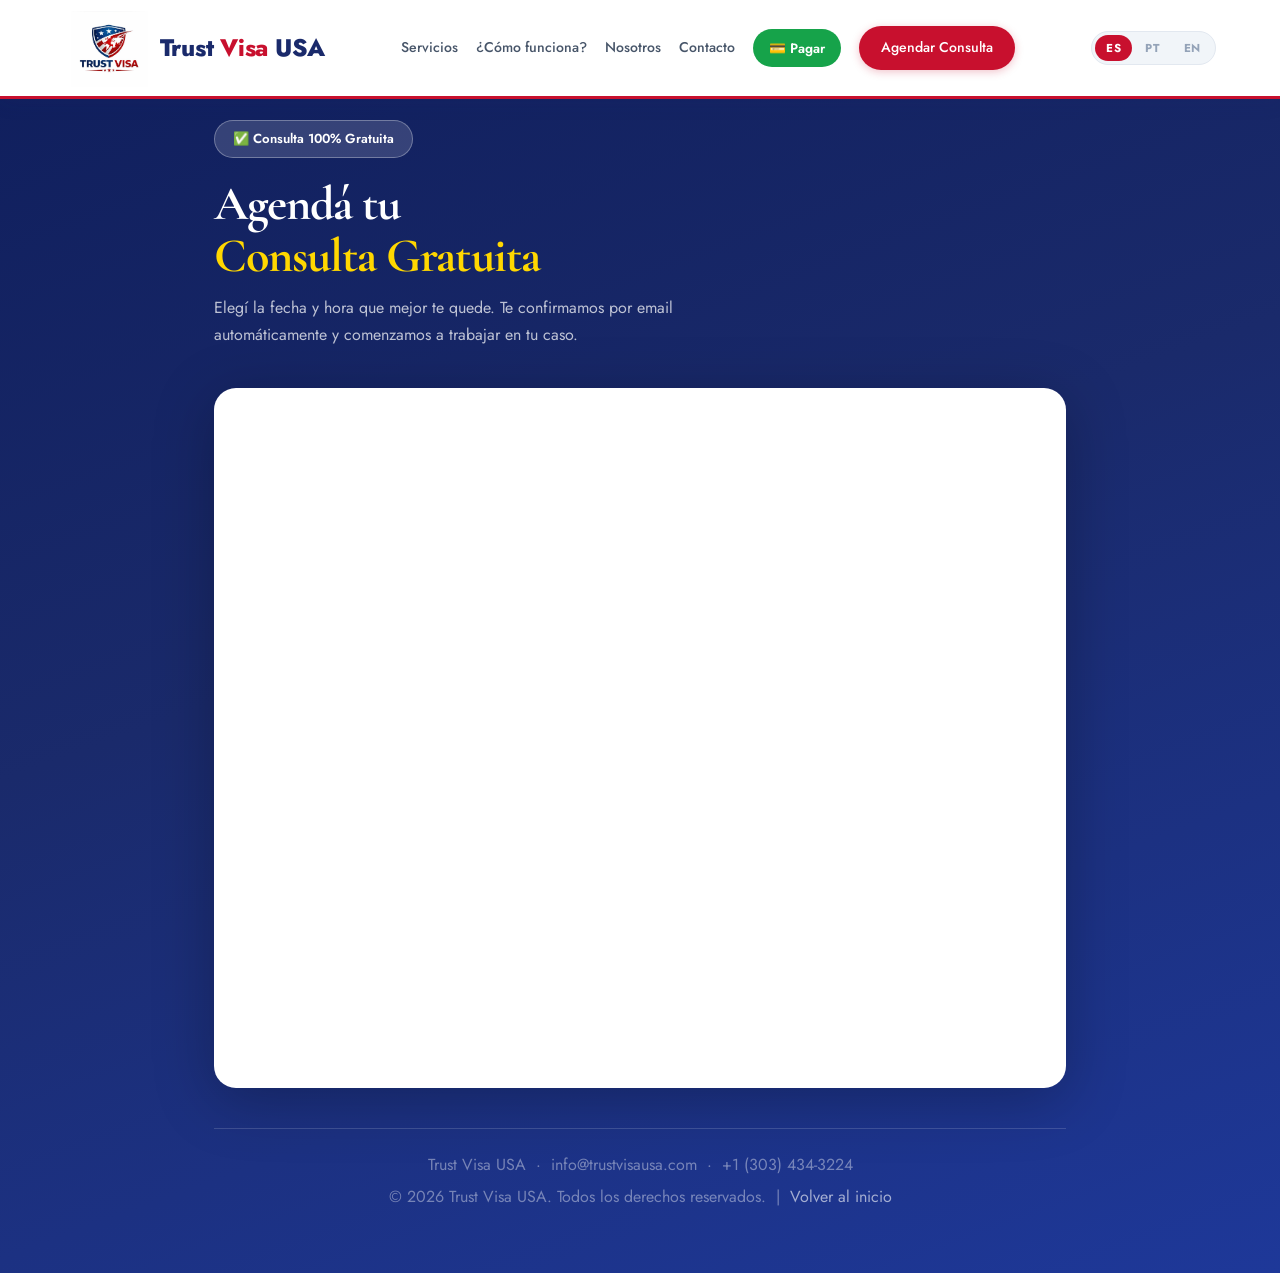
<file: agenda.html>
<!DOCTYPE html>
<html lang="es">
<head>
  <meta charset="UTF-8" />
  <meta name="viewport" content="width=device-width, initial-scale=1.0" />
  <title>Agendar Consulta – Trust Visa USA</title>
  <!-- Google Analytics -->
  <script async src="https://www.googletagmanager.com/gtag/js?id=G-YWGEH9X9RF"></script>
  <script>
    window.dataLayer = window.dataLayer || [];
    function gtag(){dataLayer.push(arguments);}
    gtag('js', new Date());
    gtag('config', 'G-YWGEH9X9RF');
  </script>
  <link rel="preconnect" href="https://fonts.googleapis.com" />
  <link rel="preconnect" href="https://fonts.gstatic.com" crossorigin />
  <link href="https://fonts.googleapis.com/css2?family=Cormorant+Garamond:wght@600;700&family=Jost:ital,wght@0,300;0,400;0,500;0,600;0,700;0,800;1,400&display=swap" rel="stylesheet" />
  <link rel="stylesheet" href="style.css" />
  <style>
    body {
      background: linear-gradient(160deg, #0F1E5C 0%, #1A2A6B 45%, #1E3899 100%);
      min-height: 100vh;
    }

    .agenda-main {
      max-width: 900px;
      margin: 0 auto;
      padding: 120px 24px 60px;
    }

    /* BADGE */
    .agenda-badge {
      display: inline-flex; align-items: center; gap: 8px;
      background: rgba(255,255,255,0.15); border: 1px solid rgba(255,255,255,0.3);
      border-radius: 50px; padding: 7px 18px;
      font-size: 0.82rem; font-weight: 600; color: white;
      margin-bottom: 20px;
    }

    /* TITLE */
    .agenda-title {
      font-family: 'Cormorant Garamond', serif;
      font-size: clamp(2rem, 5vw, 3rem);
      font-weight: 700;
      color: white;
      line-height: 1.1;
      margin-bottom: 12px;
    }
    .agenda-title span { color: #FFD700; }

    .agenda-sub {
      color: rgba(255,255,255,0.72);
      font-size: 1rem;
      line-height: 1.65;
      max-width: 540px;
      margin-bottom: 40px;
    }

    /* CALENDLY CARD */
    .agenda-card {
      background: white;
      border-radius: 22px;
      overflow: hidden;
      box-shadow: 0 12px 60px rgba(0,0,0,0.25);
    }

    .calendly-inline-widget {
      min-width: 320px;
      height: 700px;
    }

    /* FOOTER */
    .agenda-footer {
      text-align: center;
      font-size: 0.78rem;
      color: rgba(255,255,255,0.4);
      margin-top: 40px;
      padding-top: 20px;
      border-top: 1px solid rgba(255,255,255,0.15);
      line-height: 2;
    }
    .agenda-footer a { color: rgba(255,255,255,0.6); }

    @media (max-width: 600px) {
      .agenda-main { padding: 100px 16px 40px; }
      .calendly-inline-widget { height: 600px; }
    }
  </style>
</head>
<body>

  <!-- NAVBAR (igual al index) -->
  <header class="navbar" id="navbar">
    <div class="container nav-inner">
      <a href="index.html" class="logo">
        <img src="logo.png" alt="Trust Visa USA" class="logo-img" />
        <span class="logo-text">Trust <span class="logo-visa">Visa</span> USA</span>
      </a>
      <nav class="nav-links" id="navLinks">
        <a href="index.html#servicios">Servicios</a>
        <a href="index.html#proceso">¿Cómo funciona?</a>
        <a href="index.html#nosotros">Nosotros</a>
        <a href="index.html#contacto">Contacto</a>
        <a href="pago.html" class="btn btn-nav-pay">💳 Pagar</a>
        <a href="agenda.html" class="btn btn-nav">Agendar Consulta</a>
      </nav>
      <div class="lang-switcher" id="langSwitcher">
        <button class="lang-btn active" data-lang="es">ES</button>
        <button class="lang-btn" data-lang="pt">PT</button>
        <button class="lang-btn" data-lang="en">EN</button>
      </div>
      <button class="hamburger" id="hamburger" aria-label="Abrir menú">
        <span></span><span></span><span></span>
      </button>
    </div>
  </header>

  <main class="agenda-main">

    <div class="agenda-badge">✅ Consulta 100% Gratuita</div>
    <h1 class="agenda-title">Agendá tu<br/><span>Consulta Gratuita</span></h1>
    <p class="agenda-sub">Elegí la fecha y hora que mejor te quede. Te confirmamos por email automáticamente y comenzamos a trabajar en tu caso.</p>

    <div class="agenda-card">
      <div
        class="calendly-inline-widget"
        data-url="https://calendly.com/trustvisausa-info/30min?hide_gdpr_banner=1&primary_color=1a2a6b"
      ></div>
      <script type="text/javascript" src="https://assets.calendly.com/assets/external/widget.js" async></script>
    </div>

    <div class="agenda-footer">
      <p>Trust Visa USA &nbsp;·&nbsp; info@trustvisausa.com &nbsp;·&nbsp; +1 (303) 434-3224</p>
      <p>© 2026 Trust Visa USA. Todos los derechos reservados. &nbsp;|&nbsp; <a href="index.html">Volver al inicio</a></p>
    </div>

  </main>

  <script src="script.js"></script>
  <script>
    // Hamburger menu
    const hamburger = document.getElementById('hamburger');
    const navLinks = document.getElementById('navLinks');
    if (hamburger) {
      hamburger.addEventListener('click', () => {
        hamburger.classList.toggle('open');
        navLinks.classList.toggle('open');
      });
    }
    // Navbar scroll effect
    window.addEventListener('scroll', () => {
      document.getElementById('navbar').classList.toggle('scrolled', window.scrollY > 30);
    });
  </script>

</body>
</html>
</file>
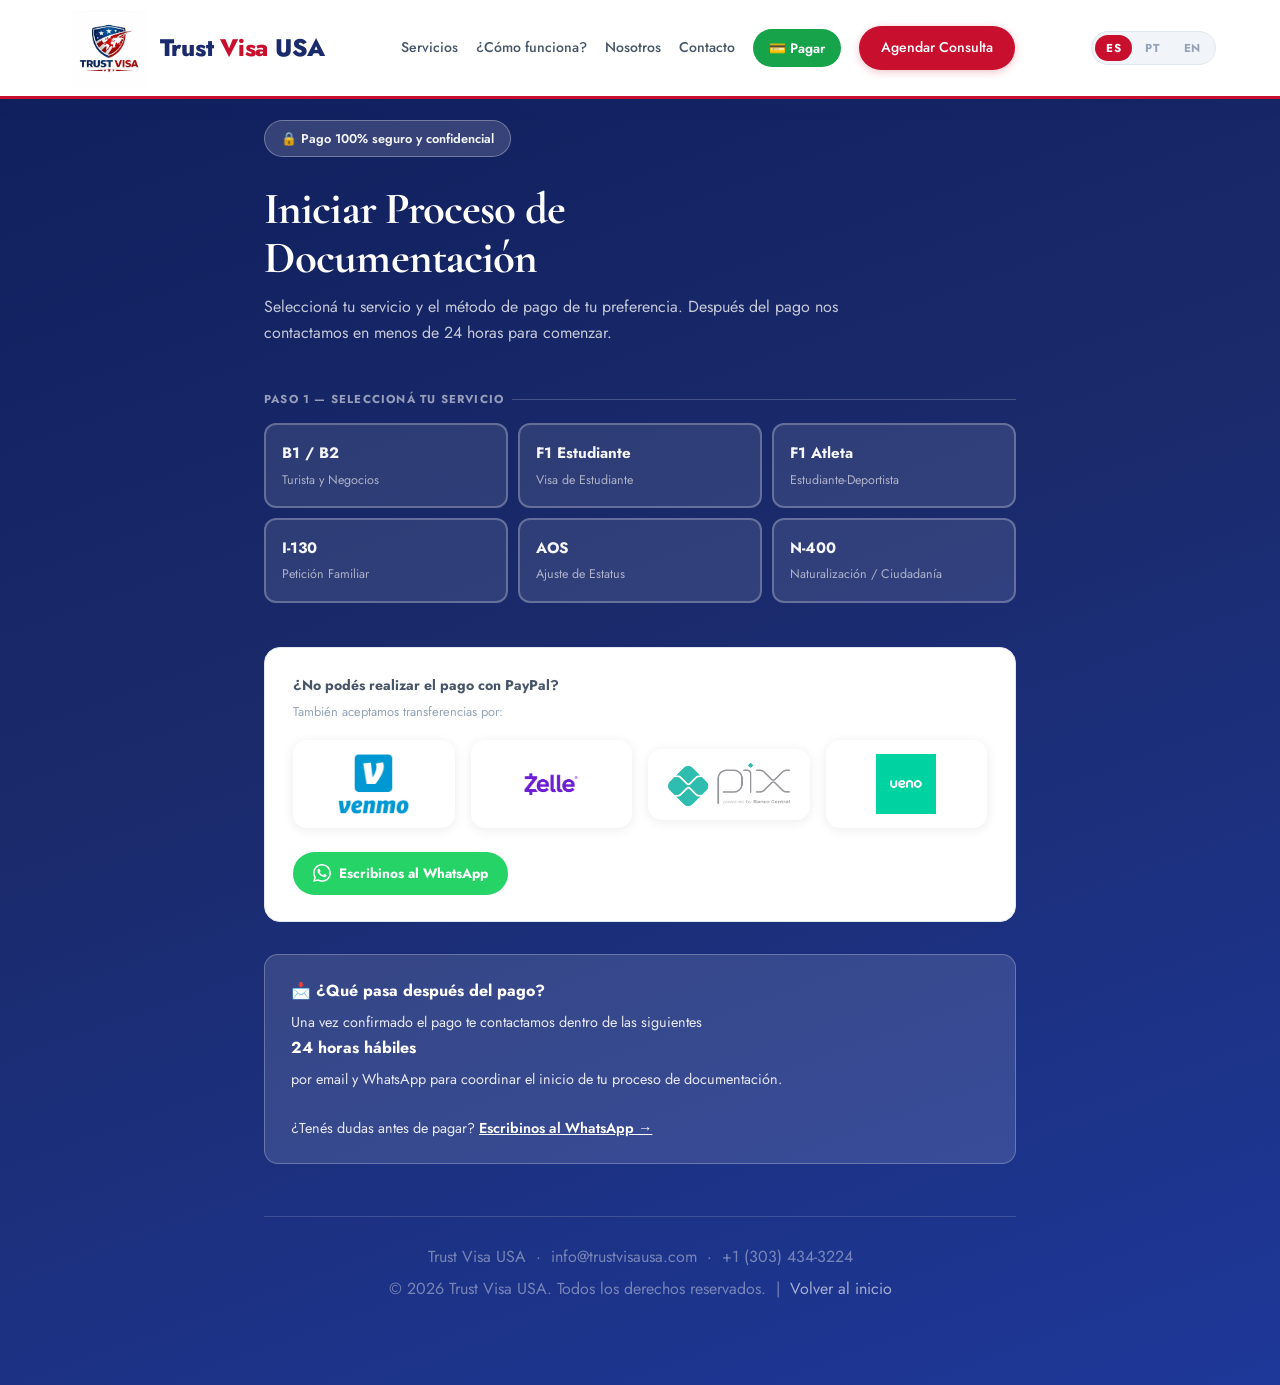
<file: pago.html>
<!DOCTYPE html>
<html lang="es">
<head>
  <meta charset="UTF-8" />
  <meta name="viewport" content="width=device-width, initial-scale=1.0" />
  <title>Pago de Servicios – Trust Visa USA</title>
  <!-- Google Analytics -->
  <script async src="https://www.googletagmanager.com/gtag/js?id=G-YWGEH9X9RF"></script>
  <script>
    window.dataLayer = window.dataLayer || [];
    function gtag(){dataLayer.push(arguments);}
    gtag('js', new Date());
    gtag('config', 'G-YWGEH9X9RF');
  </script>
  <link rel="preconnect" href="https://fonts.googleapis.com" />
  <link rel="preconnect" href="https://fonts.gstatic.com" crossorigin />
  <link href="https://fonts.googleapis.com/css2?family=Cormorant+Garamond:wght@600;700&family=Jost:ital,wght@0,300;0,400;0,500;0,600;0,700;0,800;1,400&display=swap" rel="stylesheet" />
  <link rel="stylesheet" href="style.css" />
  <script src="https://www.paypal.com/sdk/js?client-id=AXRyAtKv2MksApGgzrwwAXWc_fa0eoLrJwMh1j0_QWXcwhwDIawwgAqF7DVeGMs807Q4MK3IZf1NoWti&currency=USD&intent=capture" defer></script>
  <style>
    *, *::before, *::after { box-sizing: border-box; margin: 0; padding: 0; }
    body { font-family: 'Jost', sans-serif; font-size: 17px; background: linear-gradient(160deg, #0F1E5C 0%, #1A2A6B 45%, #1E3899 100%); min-height: 100vh; color: #1E293B; -webkit-font-smoothing: antialiased; }
    a { text-decoration: none; color: inherit; }
    h1, h2, h3 { font-family: 'Cormorant Garamond', serif; }

    /* MAIN */
    .pay-main { max-width: 800px; margin: 0 auto; padding: 120px 24px 80px; }

    .pay-secure {
      display: inline-flex; align-items: center; gap: 8px;
      background: rgba(255,255,255,0.15); border: 1px solid rgba(255,255,255,0.3);
      border-radius: 50px; padding: 7px 16px;
      font-size: 0.8rem; font-weight: 600; color: rgba(255,255,255,0.95);
      margin-bottom: 28px;
    }

    .pay-title { font-size: clamp(1.9rem, 4vw, 2.8rem); font-weight: 700; color: white; margin-bottom: 10px; line-height: 1.1; }
    .pay-subtitle { color: rgba(255,255,255,0.75); font-size: 1rem; margin-bottom: 44px; line-height: 1.65; max-width: 600px; }

    /* SECTION LABELS */
    .pay-section-label {
      font-size: 0.72rem; font-weight: 700; letter-spacing: 1.2px;
      text-transform: uppercase; color: rgba(255,255,255,0.55); margin-bottom: 14px;
      display: flex; align-items: center; gap: 8px;
    }
    .pay-section-label::after { content: ''; flex: 1; height: 1px; background: rgba(255,255,255,0.2); }

    /* SERVICE SELECTION */
    .service-select {
      display: grid;
      grid-template-columns: repeat(3, 1fr);
      gap: 10px;
      margin-bottom: 44px;
    }
    .service-opt {
      border: 2px solid rgba(255,255,255,0.25);
      border-radius: 12px;
      padding: 16px;
      cursor: pointer;
      transition: 0.2s;
      display: flex;
      flex-direction: column;
      gap: 3px;
      background: rgba(255,255,255,0.10);
    }
    .service-opt:hover { border-color: rgba(255,255,255,0.7); background: rgba(255,255,255,0.18); }
    .service-opt.selected { border-color: white; background: white; box-shadow: 0 4px 24px rgba(0,0,0,0.18); }
    .service-opt strong { color: rgba(255,255,255,0.95); font-size: 0.95rem; font-weight: 700; }
    .service-opt span { color: rgba(255,255,255,0.6); font-size: 0.78rem; }
    .service-opt.selected strong { color: #1A2A6B; }
    .service-opt.selected span { color: #94A3B8; }
    .service-opt .svc-check { display: none; color: #1A2A6B; font-size: 0.8rem; font-weight: 700; margin-top: 4px; }
    .service-opt.selected .svc-check { display: block; }

    /* PAYMENT METHODS */
    .pay-methods { display: flex; flex-direction: column; gap: 18px; margin-bottom: 32px; }

    .pay-method-card {
      background: white;
      border: 2px solid #E2E8F0;
      border-radius: 18px;
      padding: 30px 32px;
      transition: 0.25s;
    }
    .pay-method-card:hover { border-color: #1A2A6B; box-shadow: 0 8px 40px rgba(26,42,107,0.10); }

    .pay-method-header {
      display: flex; align-items: center; gap: 14px; margin-bottom: 22px;
    }
    .pay-method-icon { font-size: 2.2rem; line-height: 1; }
    .pay-method-header h3 { font-family: 'Cormorant Garamond', serif; font-size: 1.35rem; color: #1A2A6B; font-weight: 700; margin-bottom: 2px; }
    .pay-method-header p { font-size: 0.82rem; color: #94A3B8; margin: 0; }

    /* Ueno brand color */
    .ueno-accent { border-left: 4px solid #E63027; }
    /* Pix brand color */
    .pix-accent { border-left: 4px solid #32BCAD; }

    /* Transfer info (Zelle / Venmo / Ueno / Pix) */
    .transfer-info { display: flex; flex-direction: column; gap: 10px; }
    .transfer-row {
      display: flex; align-items: center; justify-content: space-between;
      background: #F8FAFC; border: 1.5px solid #E2E8F0;
      border-radius: 10px; padding: 14px 18px; gap: 12px;
    }
    .transfer-label { font-size: 0.72rem; color: #94A3B8; font-weight: 700; text-transform: uppercase; letter-spacing: 0.5px; margin-bottom: 3px; }
    .transfer-value { font-weight: 700; color: #1A2A6B; font-size: 1rem; }
    .copy-btn {
      background: white; border: 1.5px solid #E2E8F0;
      border-radius: 50px; padding: 5px 14px;
      font-size: 0.76rem; font-weight: 600; color: #475569;
      cursor: pointer; transition: 0.2s; font-family: 'Jost', sans-serif;
      white-space: nowrap; flex-shrink: 0;
    }
    .copy-btn:hover { background: #1A2A6B; color: white; border-color: #1A2A6B; }

    .transfer-steps {
      background: #F8FAFC; border-radius: 10px;
      padding: 16px 20px; margin-top: 6px;
    }
    .transfer-steps p { font-size: 0.85rem; color: #475569; line-height: 1.85; }
    .transfer-steps strong { color: #1A2A6B; }

    /* Zelle brand color */
    .zelle-accent { border-left: 4px solid #6B1FA2; }
    /* Venmo brand color */
    .venmo-accent { border-left: 4px solid #008CFF; }
    /* Payoneer brand color */
    .payoneer-accent { border-left: 4px solid #FF4800; }

    /* CONFIRMATION NOTE */
    .pay-confirm-note {
      background: rgba(255,255,255,0.12);
      border: 1.5px solid rgba(255,255,255,0.25);
      border-radius: 14px;
      padding: 22px 26px;
      font-size: 0.9rem;
      color: rgba(255,255,255,0.88);
      line-height: 1.7;
    }
    .pay-confirm-note strong { display: block; font-size: 1rem; margin-bottom: 6px; color: white; }
    .pay-confirm-note a { color: white; text-decoration: underline; font-weight: 600; }

    /* FOOTER */
    .pay-footer { text-align: center; font-size: 0.78rem; color: rgba(255,255,255,0.4); margin-top: 52px; padding-top: 24px; border-top: 1px solid rgba(255,255,255,0.15); line-height: 2; }
    .pay-footer a { color: rgba(255,255,255,0.6); }

    /* PAYPAL QUICK PAY */
    .paypal-section { margin-bottom: 44px; }
    .paypal-card {
      background: white;
      border: 2px solid #003087;
      border-radius: 18px;
      padding: 32px;
      box-shadow: 0 4px 32px rgba(0,48,135,0.10);
    }
    .paypal-header {
      display: flex; align-items: center; justify-content: space-between;
      margin-bottom: 20px; padding-bottom: 18px;
      border-bottom: 1.5px solid #EEF1FB;
    }
    .paypal-logo-wrap { display: flex; align-items: center; gap: 14px; }
    .paypal-logo-text { font-size: 1.5rem; font-weight: 800; font-family: 'Jost', sans-serif; color: #003087; }
    .paypal-logo-text span { color: #009cde; }
    .paypal-badge {
      background: #EEF1FB; color: #1A2A6B;
      font-size: 0.76rem; font-weight: 600;
      border-radius: 50px; padding: 5px 13px;
    }
    .paypal-service-row {
      background: #F8FAFC; border: 1.5px solid #E2E8F0;
      border-radius: 10px; padding: 12px 18px;
      font-size: 0.9rem; color: #475569; margin-bottom: 20px;
    }
    .paypal-service-row strong { color: #1A2A6B; }
    .paypal-amount-label {
      display: block; font-size: 0.72rem; font-weight: 700;
      color: #94A3B8; text-transform: uppercase; letter-spacing: 1px;
      margin-bottom: 8px;
    }
    .paypal-amount-input {
      display: flex; align-items: center;
      border: 2px solid #E2E8F0; border-radius: 12px;
      overflow: hidden; margin-bottom: 22px; transition: border-color 0.2s;
    }
    .paypal-amount-input:focus-within { border-color: #003087; }
    .paypal-currency {
      background: #F8FAFC; padding: 14px 18px;
      font-weight: 700; color: #1A2A6B; font-size: 1.15rem;
      border-right: 1.5px solid #E2E8F0; flex-shrink: 0;
    }
    .paypal-amount-input input {
      border: none; outline: none; width: 100%;
      padding: 14px 16px; font-size: 1.3rem;
      font-weight: 700; color: #1A2A6B;
      font-family: 'Jost', sans-serif; background: white;
    }
    .paypal-hint {
      font-size: 0.78rem; color: #94A3B8; margin-top: -14px;
      margin-bottom: 20px;
    }
    .paypal-success {
      background: #ECFDF5; border: 1.5px solid #BBF7D0;
      border-radius: 12px; padding: 22px 26px;
      color: #166534; font-size: 0.95rem; line-height: 1.75;
      text-align: center;
    }
    .paypal-success strong { display: block; font-size: 1.1rem; margin-bottom: 6px; }
    .paypal-error {
      background: #FFF1F2; border: 1.5px solid #FECDD3;
      border-radius: 12px; padding: 16px 20px;
      color: #9F1239; font-size: 0.88rem; margin-top: 12px;
    }

    /* ALT METHODS COMPACT */
    .alt-methods-card {
      background: white;
      border: 1.5px solid #E2E8F0;
      border-radius: 16px;
      padding: 26px 28px;
      margin-bottom: 32px;
    }
    .alt-title {
      font-size: 0.88rem; font-weight: 700; color: #475569;
      margin-bottom: 4px;
    }
    .alt-sub {
      font-size: 0.8rem; color: #94A3B8; margin-bottom: 18px;
    }
    .alt-badges {
      display: flex; flex-wrap: nowrap; align-items: center; justify-content: space-between; gap: 16px; margin-bottom: 24px;
    }
    .alt-badge {
      display: flex; align-items: center; justify-content: center;
      background: white; border-radius: 14px;
      padding: 14px 20px; flex: 1;
      box-shadow: 0 2px 12px rgba(0,0,0,0.08);
    }
    .alt-badge img { max-width: 100%; height: auto; display: block; max-height: 60px; object-fit: contain; }
    .alt-wa-cta {
      display: inline-flex; align-items: center; gap: 8px;
      background: #25D366; color: white;
      border-radius: 50px; padding: 10px 20px;
      font-size: 0.85rem; font-weight: 700;
      transition: opacity 0.2s;
    }
    .alt-wa-cta:hover { opacity: 0.88; }

    /* RESPONSIVE */
    @media (max-width: 640px) {
      .pay-header { padding: 12px 16px; }
      .pay-logo img { height: 46px; }
      .pay-method-card { padding: 22px 18px; }
      .service-select { grid-template-columns: 1fr 1fr; }
      .alt-badges { gap: 8px; }
      .alt-badge { font-size: 0.8rem; padding: 7px 13px; }
    }
  </style>
</head>
<body>

  <!-- NAVBAR (igual al index) -->
  <header class="navbar" id="navbar">
    <div class="container nav-inner">
      <a href="index.html" class="logo">
        <img src="logo.png" alt="Trust Visa USA" class="logo-img" />
        <span class="logo-text">Trust <span class="logo-visa">Visa</span> USA</span>
      </a>
      <nav class="nav-links" id="navLinks">
        <a href="index.html#servicios">Servicios</a>
        <a href="index.html#proceso">¿Cómo funciona?</a>
        <a href="index.html#nosotros">Nosotros</a>
        <a href="index.html#contacto">Contacto</a>
        <a href="pago.html" class="btn btn-nav-pay">💳 Pagar</a>
        <a href="agenda.html" class="btn btn-nav">Agendar Consulta</a>
      </nav>
      <div class="lang-switcher" id="langSwitcher">
        <button class="lang-btn active" data-lang="es">ES</button>
        <button class="lang-btn" data-lang="pt">PT</button>
        <button class="lang-btn" data-lang="en">EN</button>
      </div>
      <button class="hamburger" id="hamburger" aria-label="Abrir menú">
        <span></span><span></span><span></span>
      </button>
    </div>
  </header>

  <!-- MAIN CONTENT -->
  <main class="pay-main">

    <div class="pay-secure" data-i18n="pago.secure">🔒 Pago 100% seguro y confidencial</div>

    <h1 class="pay-title" data-i18n="pago.title">Iniciar Proceso de<br/>Documentación</h1>
    <p class="pay-subtitle" data-i18n="pago.sub">Seleccioná tu servicio y el método de pago de tu preferencia. Después del pago nos contactamos en menos de 24 horas para comenzar.</p>

    <!-- STEP 1: SERVICE SELECTION -->
    <p class="pay-section-label" data-i18n="pago.step1">Paso 1 — Seleccioná tu servicio</p>
    <div class="service-select" id="serviceSelect">
      <div class="service-opt" onclick="selectService(this)">
        <strong>B1 / B2</strong>
        <span data-i18n="pago.svc.b1b2">Turista y Negocios</span>
        <span class="svc-check" data-i18n="pago.selected">✓ Seleccionado</span>
      </div>
      <div class="service-opt" onclick="selectService(this)">
        <strong>F1 Estudiante</strong>
        <span data-i18n="pago.svc.f1">Visa de Estudiante</span>
        <span class="svc-check" data-i18n="pago.selected">✓ Seleccionado</span>
      </div>
      <div class="service-opt" onclick="selectService(this)">
        <strong>F1 Atleta</strong>
        <span data-i18n="pago.svc.f1a">Estudiante-Deportista</span>
        <span class="svc-check" data-i18n="pago.selected">✓ Seleccionado</span>
      </div>
      <div class="service-opt" onclick="selectService(this)">
        <strong>I-130</strong>
        <span data-i18n="pago.svc.i130">Petición Familiar</span>
        <span class="svc-check" data-i18n="pago.selected">✓ Seleccionado</span>
      </div>
      <div class="service-opt" onclick="selectService(this)">
        <strong>AOS</strong>
        <span data-i18n="pago.svc.aos">Ajuste de Estatus</span>
        <span class="svc-check" data-i18n="pago.selected">✓ Seleccionado</span>
      </div>
      <div class="service-opt" onclick="selectService(this)">
        <strong>N-400</strong>
        <span data-i18n="pago.svc.n400">Naturalización / Ciudadanía</span>
        <span class="svc-check" data-i18n="pago.selected">✓ Seleccionado</span>
      </div>
    </div>

    <!-- PAYPAL QUICK PAY (aparece al seleccionar servicio) -->
    <div id="paypal-section" class="paypal-section" style="display:none;">
      <p class="pay-section-label" data-i18n="pago.step2">Paso 2 — Pagar con tarjeta o PayPal</p>
      <div class="paypal-card">
        <div class="paypal-header">
          <div class="paypal-logo-wrap">
            <span class="paypal-logo-text">Pay<span>Pal</span></span>
            <span class="paypal-badge" data-i18n="pago.pp.badge">🔒 Seguro · Visa · Mastercard · Amex</span>
          </div>
        </div>
        <div class="paypal-service-row">
          <span data-i18n="pago.pp.service">Servicio seleccionado:</span> <strong id="pp-service-name">—</strong>
        </div>
        <label class="paypal-amount-label" data-i18n="pago.pp.amount">Monto acordado con nuestro equipo (USD)</label>
        <div class="paypal-amount-input">
          <span class="paypal-currency">$</span>
          <input type="number" id="pp-amount" data-i18n-ph="pago.pp.amountph" placeholder="0.00" min="1" step="0.01" />
        </div>
        <p class="paypal-hint" data-i18n="pago.pp.hint">Ingresá el monto exacto que acordaste con Trust Visa USA antes de proceder.</p>
        <div id="pp-btn-container"></div>
        <div id="pp-success" class="paypal-success" style="display:none;">
          <strong data-i18n="pago.pp.ok.title">✅ ¡Pago recibido con éxito!</strong>
          <span data-i18n="pago.pp.ok.text">Te contactamos en las próximas 24 horas hábiles para comenzar tu proceso de documentación.</span>
        </div>
        <div id="pp-error" class="paypal-error" style="display:none;">
          <span data-i18n="pago.pp.err">⚠️ Hubo un error con el pago. Intentá de nuevo o</span> <a href="https://wa.me/13034343224" target="_blank" style="color:#9F1239;font-weight:700;" data-i18n="pago.pp.err.wa">contactanos por WhatsApp</a>.
        </div>
      </div>
    </div>

    <!-- ALT METHODS: compact -->
    <div class="alt-methods-card">
      <p class="alt-title" data-i18n="pago.alt.title">¿No podés realizar el pago con PayPal?</p>
      <p class="alt-sub" data-i18n="pago.alt.sub">También aceptamos transferencias por:</p>
      <div class="alt-badges">

        <!-- Venmo -->
        <div class="alt-badge">
          <img src="logos%20bancos/venmo.png" alt="Venmo" style="height:62px;width:auto;">
        </div>

        <!-- Zelle -->
        <div class="alt-badge">
          <img src="logos%20bancos/zelle.webp" alt="Zelle" style="height:72px;width:auto;">
        </div>

        <!-- Pix -->
        <div class="alt-badge">
          <img src="logos%20bancos/pix.png" alt="Pix">
        </div>

        <!-- Ueno Bank -->
        <div class="alt-badge">
          <img src="logos%20bancos/ueno.png" alt="Ueno Bank" style="height:80px;">
        </div>

      </div>
      <a href="https://wa.me/13034343224?text=Hola%2C+quiero+consultar+un+m%C3%A9todo+de+pago+alternativo." target="_blank" class="alt-wa-cta">
        <svg width="18" height="18" viewBox="0 0 24 24" fill="white"><path d="M17.472 14.382c-.297-.149-1.758-.867-2.03-.967-.273-.099-.471-.148-.67.15-.197.297-.767.966-.94 1.164-.173.199-.347.223-.644.075-.297-.15-1.255-.463-2.39-1.475-.883-.788-1.48-1.761-1.653-2.059-.173-.297-.018-.458.13-.606.134-.133.298-.347.446-.52.149-.174.198-.298.298-.497.099-.198.05-.371-.025-.52-.075-.149-.669-1.612-.916-2.207-.242-.579-.487-.5-.669-.51-.173-.008-.371-.01-.57-.01-.198 0-.52.074-.792.372-.272.297-1.04 1.016-1.04 2.479 0 1.462 1.065 2.875 1.213 3.074.149.198 2.096 3.2 5.077 4.487.709.306 1.262.489 1.694.625.712.227 1.36.195 1.871.118.571-.085 1.758-.719 2.006-1.413.248-.694.248-1.289.173-1.413-.074-.124-.272-.198-.57-.347m-5.421 7.403h-.004a9.87 9.87 0 01-5.031-1.378l-.361-.214-3.741.982.998-3.648-.235-.374a9.86 9.86 0 01-1.51-5.26c.001-5.45 4.436-9.884 9.888-9.884 2.64 0 5.122 1.03 6.988 2.898a9.825 9.825 0 012.893 6.994c-.003 5.45-4.437 9.884-9.885 9.884m8.413-18.297A11.815 11.815 0 0012.05 0C5.495 0 .16 5.335.157 11.892c0 2.096.547 4.142 1.588 5.945L.057 24l6.305-1.654a11.882 11.882 0 005.683 1.448h.005c6.554 0 11.89-5.335 11.893-11.893a11.821 11.821 0 00-3.48-8.413z"/></svg>
        <span data-i18n="pago.alt.wa">Escribinos al WhatsApp</span>
      </a>
    </div>

    <!-- POST-PAYMENT NOTE -->
    <div class="pay-confirm-note">
      <strong data-i18n="pago.note.title">📩 ¿Qué pasa después del pago?</strong>
      <span data-i18n="pago.note.text">Una vez confirmado el pago te contactamos dentro de las siguientes <strong>24 horas hábiles</strong> por email y WhatsApp para coordinar el inicio de tu proceso de documentación.<br/><br/>¿Tenés dudas antes de pagar? <a href="https://wa.me/13034343224?text=Hola%2C+quiero+consultar+sobre+el+pago+antes+de+comenzar+el+proceso." target="_blank">Escribinos al WhatsApp →</a></span>
    </div>

    <div class="pay-footer">
      <p>Trust Visa USA &nbsp;·&nbsp; info@trustvisausa.com &nbsp;·&nbsp; +1 (303) 434-3224</p>
      <p>© 2026 Trust Visa USA. Todos los derechos reservados. &nbsp;|&nbsp; <a href="index.html" data-i18n="pago.footer.back">Volver al inicio</a></p>
    </div>

  </main>

  <script src="script.js"></script>
  <script>
    // Hamburger menu
    const hamburger = document.getElementById('hamburger');
    const navLinks = document.getElementById('navLinks');
    if (hamburger) {
      hamburger.addEventListener('click', () => {
        hamburger.classList.toggle('open');
        navLinks.classList.toggle('open');
      });
    }
    window.addEventListener('scroll', () => {
      document.getElementById('navbar').classList.toggle('scrolled', window.scrollY > 30);
    });
  </script>
  <script>
    let ppRendered = false;

    function selectService(el) {
      document.querySelectorAll('.service-opt').forEach(o => o.classList.remove('selected'));
      el.classList.add('selected');
      const name = el.querySelector('strong').textContent + ' – ' + el.querySelector('span:not(.svc-check)').textContent;
      document.getElementById('pp-service-name').textContent = name;
      const section = document.getElementById('paypal-section');
      section.style.display = 'block';
      setTimeout(() => section.scrollIntoView({ behavior: 'smooth', block: 'nearest' }), 100);

      if (!ppRendered) {
        ppRendered = true;
        paypal.Buttons({
          style: { layout: 'vertical', color: 'blue', shape: 'rect', label: 'pay', height: 50 },
          createOrder: function(data, actions) {
            const amt = parseFloat(document.getElementById('pp-amount').value);
            if (!amt || amt <= 0) {
              alert('Por favor ingresá el monto acordado antes de continuar.');
              return Promise.reject(new Error('Monto requerido'));
            }
            return actions.order.create({
              purchase_units: [{
                amount: { value: amt.toFixed(2), currency_code: 'USD' },
                description: document.getElementById('pp-service-name').textContent
              }]
            });
          },
          onApprove: function(data, actions) {
            return actions.order.capture().then(function() {
              document.getElementById('pp-btn-container').style.display = 'none';
              document.getElementById('pp-success').style.display = 'block';
              document.getElementById('pp-error').style.display = 'none';
            });
          },
          onError: function(err) {
            document.getElementById('pp-error').style.display = 'block';
            console.error(err);
          }
        }).render('#pp-btn-container');
      }
    }

    function copyText(text, btn) {
      navigator.clipboard.writeText(text).then(() => {
        const orig = btn.textContent;
        btn.textContent = '✓ Copiado';
        btn.style.background = '#16A34A';
        btn.style.color = 'white';
        btn.style.borderColor = '#16A34A';
        setTimeout(() => {
          btn.textContent = orig;
          btn.style.background = '';
          btn.style.color = '';
          btn.style.borderColor = '';
        }, 2200);
      }).catch(() => {
        // Fallback for older browsers
        const el = document.createElement('textarea');
        el.value = text;
        document.body.appendChild(el);
        el.select();
        document.execCommand('copy');
        document.body.removeChild(el);
        btn.textContent = '✓ Copiado';
        setTimeout(() => { btn.textContent = '📋 Copiar'; }, 2200);
      });
    }
  </script>

</body>
</html>
</file>
<file: style.css>
/* ===== RESET & BASE ===== */
*, *::before, *::after { box-sizing: border-box; margin: 0; padding: 0; }

:root {
  --navy: #1A2A6B;
  --navy-dark: #101A4A;
  --navy-mid: #1E3380;
  --red: #C8102E;
  --red-dark: #A00D24;
  --red-light: #E8294A;
  --white: #FFFFFF;
  --gray-50: #F8FAFC;
  --gray-100: #F1F5F9;
  --gray-200: #E2E8F0;
  --gray-400: #94A3B8;
  --gray-600: #475569;
  --gray-800: #1E293B;
  --green: #16A34A;
  --radius: 16px;
  --radius-sm: 8px;
  --shadow: 0 4px 24px rgba(26,42,107,0.10);
  --shadow-lg: 0 12px 48px rgba(26,42,107,0.18);
  --transition: 0.3s cubic-bezier(0.4, 0, 0.2, 1);
}

html { scroll-behavior: smooth; }

body {
  font-family: 'Jost', sans-serif;
  font-size: 17px;
  color: var(--gray-800);
  background: var(--white);
  line-height: 1.65;
  overflow-x: hidden;
  font-feature-settings: "kern" 1;
  -webkit-font-smoothing: antialiased;
}

.container {
  max-width: 1200px;
  margin: 0 auto;
  padding: 0 24px;
}

img { max-width: 100%; display: block; }
a { text-decoration: none; color: inherit; }

/* ===== TYPOGRAPHY ===== */
h1, h2 {
  font-family: 'Cormorant Garamond', Georgia, serif;
  letter-spacing: -0.02em;
}
h1 { font-size: clamp(2.4rem, 5vw, 4.2rem); font-weight: 700; line-height: 1.08; }
h2 { font-size: clamp(1.9rem, 3vw, 2.8rem); font-weight: 700; line-height: 1.15; }
h3 { font-size: 1.15rem; font-weight: 600; line-height: 1.3; letter-spacing: 0.01em; }
p { font-size: 1rem; }

/* ===== BUTTONS ===== */
.btn {
  display: inline-flex;
  align-items: center;
  gap: 8px;
  padding: 14px 28px;
  border-radius: 50px;
  font-weight: 600;
  font-size: 0.95rem;
  cursor: pointer;
  border: none;
  transition: var(--transition);
  white-space: nowrap;
}

.btn-primary {
  background: var(--red);
  color: var(--white);
}
.btn-primary:hover { background: var(--red-light); transform: translateY(-2px); box-shadow: 0 8px 24px rgba(200,16,46,0.4); }

.btn-outline-white {
  background: transparent;
  color: var(--white);
  border: 2px solid rgba(255,255,255,0.6);
}
.btn-outline-white:hover { background: rgba(255,255,255,0.12); border-color: white; }

.btn-nav {
  background: var(--red);
  color: var(--white);
  padding: 10px 22px;
  font-size: 0.9rem;
  box-shadow: 0 2px 8px rgba(200,16,46,0.25);
}
.btn-nav:hover { background: var(--red-light); transform: translateY(-1px); box-shadow: 0 4px 14px rgba(200,16,46,0.35); }
.nav-links a.btn-nav-pay {
  background: var(--green);
  color: var(--white) !important;
  padding: 8px 16px;
  border-radius: 50px;
  font-weight: 600;
  font-size: 0.85rem;
}
.nav-links a.btn-nav-pay:hover { background: #15803D; }

.btn-service,
.btn-service-featured {
  background: var(--red);
  color: white;
  padding: 10px 20px;
  font-size: 0.88rem;
  border-radius: 50px;
  margin-top: auto;
}
.btn-service:hover,
.btn-service-featured:hover { background: var(--red-light); transform: translateY(-1px); }

.btn-full { width: 100%; justify-content: center; padding: 16px; font-size: 1rem; }

.btn-whatsapp {
  background: #25D366;
  color: white;
  padding: 12px 24px;
  font-size: 0.9rem;
  gap: 8px;
  width: fit-content;
}
.btn-whatsapp:hover { background: #1ebe5d; transform: translateY(-2px); }

/* ===== SECTION HEADERS ===== */
.section-header { text-align: center; margin-bottom: 60px; }
.section-header h2 { color: var(--navy); margin: 12px 0 16px; }
.section-header p { color: var(--gray-600); max-width: 580px; margin: 0 auto; font-size: 1.05rem; }

.section-header-light { text-align: center; margin-bottom: 60px; }
.section-header-light h2 { color: var(--white); margin: 12px 0 16px; }
.section-header-light p { color: rgba(255,255,255,0.8); max-width: 560px; margin: 0 auto; font-size: 1.05rem; }

.section-badge {
  display: inline-block;
  background: rgba(200,16,46,0.08);
  color: var(--red);
  font-size: 0.75rem;
  font-weight: 700;
  letter-spacing: 0.12em;
  text-transform: uppercase;
  padding: 6px 16px;
  border-radius: 50px;
  border: 1px solid rgba(200,16,46,0.2);
}

.section-badge-light {
  display: inline-block;
  background: rgba(255,255,255,0.12);
  color: rgba(255,255,255,0.9);
  font-size: 0.75rem;
  font-weight: 700;
  letter-spacing: 0.12em;
  text-transform: uppercase;
  padding: 6px 16px;
  border-radius: 50px;
  border: 1px solid rgba(255,255,255,0.2);
}

/* ===== NAVBAR ===== */
.navbar {
  position: fixed;
  top: 0; left: 0; right: 0;
  z-index: 1000;
  padding: 8px 0;
  transition: var(--transition);
  background: var(--white);
  border-bottom: 3px solid var(--red);
  box-shadow: 0 2px 20px rgba(26,42,107,0.12);
}
.navbar.scrolled {
  padding: 6px 0;
  box-shadow: 0 4px 28px rgba(26,42,107,0.18);
}

.nav-inner {
  display: flex;
  align-items: center;
  justify-content: space-between;
}

/* LOGO */
.logo {
  display: flex;
  align-items: center;
  gap: 12px;
}
.logo-img {
  height: 80px;
  width: auto;
  display: block;
}
.logo-img-sm { height: 52px; }
.logo-text {
  font-size: 1.5rem;
  font-weight: 800;
  color: var(--navy);
  letter-spacing: -0.01em;
}
.logo-visa { color: var(--red); }

.logo-footer .logo-text { color: white; }

.nav-links {
  display: flex;
  align-items: center;
  gap: 18px;
  flex-wrap: nowrap;
}
.nav-links a {
  color: var(--gray-600);
  font-size: 0.88rem;
  font-weight: 500;
  transition: color 0.2s;
}
.nav-links a:hover { color: var(--navy); }
.nav-links a.btn-nav,
.nav-links a.btn-nav:hover { color: var(--white); }

/* ===== LANG SWITCHER ===== */
.lang-switcher {
  display: flex;
  align-items: center;
  gap: 2px;
  background: var(--gray-100);
  border: 1px solid var(--gray-200);
  border-radius: 50px;
  padding: 3px;
}
.lang-btn {
  background: none;
  border: none;
  color: var(--gray-400);
  font-size: 0.72rem;
  font-weight: 700;
  letter-spacing: 0.06em;
  padding: 5px 11px;
  border-radius: 50px;
  cursor: pointer;
  transition: var(--transition);
  font-family: 'Jost', sans-serif;
}
.lang-btn:hover:not(.active) {
  color: var(--navy);
  background: var(--gray-200);
}
.lang-btn.active {
  background: var(--red);
  color: white;
}

.hamburger {
  display: none;
  flex-direction: column;
  gap: 5px;
  background: none;
  border: none;
  cursor: pointer;
  padding: 4px;
  z-index: 999;
}
.hamburger span {
  display: block;
  width: 24px;
  height: 2px;
  background: var(--navy);
  border-radius: 2px;
  transition: var(--transition);
}
.hamburger.open span:nth-child(1) { transform: translateY(7px) rotate(45deg); }
.hamburger.open span:nth-child(2) { opacity: 0; }
.hamburger.open span:nth-child(3) { transform: translateY(-7px) rotate(-45deg); }

/* ===== HERO ===== */
.hero {
  position: relative;
  min-height: 100vh;
  display: flex;
  align-items: center;
  background: linear-gradient(135deg, var(--navy-dark) 0%, var(--navy) 55%, #1E3580 100%);
  overflow: hidden;
}

/* Decorative red stripe */
.hero::before {
  content: '';
  position: absolute;
  top: 0; right: 0;
  width: 40%;
  height: 100%;
  background: linear-gradient(160deg, rgba(200,16,46,0.15) 0%, transparent 60%);
  pointer-events: none;
}

.hero::after {
  content: '';
  position: absolute;
  bottom: -100px;
  left: -100px;
  width: 500px;
  height: 500px;
  border-radius: 50%;
  background: radial-gradient(circle, rgba(26,42,107,0.5) 0%, transparent 70%);
  pointer-events: none;
}

.hero-overlay {
  position: absolute;
  inset: 0;
  background: url("data:image/svg+xml,%3Csvg width='60' height='60' viewBox='0 0 60 60' xmlns='http://www.w3.org/2000/svg'%3E%3Cg fill='%23ffffff' fill-opacity='0.015'%3E%3Cpath d='M36 34v-4h-2v4h-4v2h4v4h2v-4h4v-2h-4zm0-30V0h-2v4h-4v2h4v4h2V6h4V4h-4zM6 34v-4H4v4H0v2h4v4h2v-4h4v-2H6zM6 4V0H4v4H0v2h4v4h2V6h4V4H6z'/%3E%3C/g%3E%3C/svg%3E");
  z-index: 0;
}

/* Stars decoration */
.hero-overlay::after {
  content: '★ ★ ★';
  position: absolute;
  top: 32%;
  right: 8%;
  color: rgba(200,16,46,0.12);
  font-size: 5rem;
  letter-spacing: 1.5rem;
  pointer-events: none;
}

.hero-content {
  position: relative;
  z-index: 2;
  padding: 160px 24px 80px;
  max-width: 760px;
}

.hero-badge {
  display: inline-block;
  background: rgba(200,16,46,0.2);
  color: rgba(255,255,255,0.9);
  border: 1px solid rgba(200,16,46,0.4);
  font-size: 0.78rem;
  font-weight: 700;
  letter-spacing: 0.08em;
  text-transform: uppercase;
  padding: 7px 18px;
  border-radius: 50px;
  margin-bottom: 24px;
}

.hero-content h1 { color: var(--white); margin-bottom: 24px; }
.highlight { color: var(--red); }

.hero-sub {
  color: rgba(255,255,255,0.78);
  font-size: 1.1rem;
  max-width: 560px;
  margin-bottom: 36px;
  line-height: 1.75;
}

.hero-cta { display: flex; gap: 16px; flex-wrap: wrap; margin-bottom: 56px; }

.hero-stats {
  display: flex;
  align-items: center;
  gap: 32px;
  flex-wrap: wrap;
}
.stat { display: flex; flex-direction: column; }
.stat strong { color: var(--white); font-size: 1.8rem; font-weight: 800; line-height: 1; }
.stat span { color: rgba(255,255,255,0.55); font-size: 0.8rem; margin-top: 4px; }
.stat-divider { width: 1px; height: 40px; background: rgba(255,255,255,0.2); }
.stat.stat-single { flex-direction: row; align-items: center; gap: 16px; background: rgba(255,255,255,0.08); border: 1px solid rgba(255,255,255,0.15); border-radius: 50px; padding: 12px 24px; }
.stat.stat-single strong { font-size: 2rem; white-space: nowrap; }
.stat.stat-single span { font-size: 0.85rem; margin-top: 0; max-width: 280px; line-height: 1.4; }

.hero-scroll-indicator {
  position: absolute;
  bottom: 32px;
  left: 50%;
  transform: translateX(-50%);
  display: flex;
  flex-direction: column;
  align-items: center;
  gap: 8px;
  color: rgba(255,255,255,0.45);
  font-size: 0.72rem;
  letter-spacing: 0.1em;
  text-transform: uppercase;
  animation: scrollBounce 2s ease infinite;
  z-index: 2;
}
.scroll-arrow {
  width: 18px; height: 18px;
  border-right: 2px solid rgba(255,255,255,0.35);
  border-bottom: 2px solid rgba(255,255,255,0.35);
  transform: rotate(45deg);
}

/* ===== WORLD CUP 2026 ===== */
.worldcup {
  position: relative;
  background: linear-gradient(160deg, #080e1f 0%, #0d1b3e 40%, #0a1628 100%);
  overflow: hidden;
  padding: 0 0 70px;
}

.wc-flag-stripe {
  position: relative;
  top: 0; left: 0; right: 0;
  height: 6px;
  display: flex;
  margin-bottom: 60px;
}
.wc-stripe { flex: 1; }
.wc-stripe-red   { background: #D52B1E; }
.wc-stripe-white { background: white; }
.wc-stripe-blue  { background: #0038A8; }

/* HERO GRID */
.wc-hero-grid {
  display: grid;
  grid-template-columns: 1fr 1fr;
  gap: 56px;
  align-items: center;
  padding-bottom: 56px;
}

/* TEXT SIDE */
.wc-content { display: flex; flex-direction: column; gap: 22px; }

.wc-fifa-logo {
  height: 80px;
  width: auto;
  object-fit: contain;
  filter: drop-shadow(0 4px 16px rgba(255,215,0,0.25));
}

.wc-top-badge {
  display: inline-block;
  background: rgba(255,215,0,0.12);
  color: #FFD700;
  border: 1px solid rgba(255,215,0,0.35);
  font-size: 0.76rem;
  font-weight: 700;
  letter-spacing: 0.08em;
  padding: 7px 18px;
  border-radius: 50px;
  width: fit-content;
  text-transform: uppercase;
}

.wc-title {
  color: white;
  font-size: clamp(1.9rem, 3.2vw, 2.9rem);
  font-weight: 800;
  line-height: 1.12;
}
.wc-gold { color: #FFD700; text-shadow: 0 0 30px rgba(255,215,0,0.4); }

.wc-sub {
  color: rgba(255,255,255,0.75);
  font-size: 1rem;
  line-height: 1.75;
}
.wc-sub strong { color: white; }

/* Checklist */
.wc-checklist { display: flex; flex-direction: column; gap: 10px; }
.wc-check-item {
  display: flex; align-items: center; gap: 12px;
  color: rgba(255,255,255,0.88); font-size: 0.92rem;
}
.wc-check-icon {
  width: 22px; height: 22px; border-radius: 50%;
  background: rgba(255,215,0,0.15);
  border: 1.5px solid rgba(255,215,0,0.5);
  color: #FFD700; font-size: 0.75rem; font-weight: 800;
  display: flex; align-items: center; justify-content: center;
  flex-shrink: 0;
}

.wc-meta { display: flex; flex-direction: column; gap: 12px; }
.wc-meta-item { display: flex; align-items: center; gap: 14px; }
.wc-meta-icon { font-size: 1.2rem; width: 30px; text-align: center; flex-shrink: 0; }
.wc-meta-item strong { display: block; color: white; font-size: 0.92rem; }
.wc-meta-item span { color: rgba(255,255,255,0.5); font-size: 0.8rem; }

.btn-wc {
  background: linear-gradient(135deg, #FFD700, #FFA500);
  color: #0d1b3e;
  font-weight: 800;
  padding: 16px 32px;
  border-radius: 50px;
  font-size: 1rem;
  width: fit-content;
  transition: var(--transition);
  box-shadow: 0 4px 20px rgba(255,215,0,0.3);
}
.btn-wc:hover {
  transform: translateY(-2px);
  box-shadow: 0 8px 32px rgba(255,215,0,0.5);
}

/* TROPHY PHOTO SIDE */
.wc-trophy-side {
  display: flex;
  flex-direction: column;
  gap: 28px;
  align-items: stretch;
  justify-content: center;
}

/* PROMO PRICING BOX */
.wc-promo-box {
  background: linear-gradient(135deg, rgba(255,215,0,0.12) 0%, rgba(255,165,0,0.08) 100%);
  border: 1.5px solid rgba(255,215,0,0.45);
  border-radius: 20px;
  padding: 24px 26px;
  display: flex;
  flex-direction: column;
  gap: 16px;
}
.wc-promo-header {
  color: #FFD700;
  font-size: 0.75rem;
  font-weight: 700;
  letter-spacing: 0.12em;
  text-transform: uppercase;
  text-align: center;
}
.wc-promo-desde-box {
  background: linear-gradient(135deg, rgba(255,215,0,0.18) 0%, rgba(255,215,0,0.08) 100%);
  border: 1.5px solid rgba(255,215,0,0.45);
  border-radius: 14px;
  text-align: center;
  padding: 14px 16px;
  margin: 12px 0 16px;
}
.wc-promo-desde-label {
  font-size: 0.68rem;
  font-weight: 700;
  letter-spacing: 0.12em;
  text-transform: uppercase;
  color: rgba(255,255,255,0.6);
  margin-bottom: 4px;
}
.wc-promo-desde-price {
  font-family: 'Cormorant Garamond', serif;
  font-size: 2.4rem;
  font-weight: 700;
  color: #FFD700;
  line-height: 1;
}
.wc-promo-desde-sub {
  font-size: 0.72rem;
  color: rgba(255,255,255,0.55);
  margin-top: 4px;
}
.wc-promo-items {
  display: flex;
  flex-direction: column;
  gap: 0;
}
.wc-promo-item {
  display: flex;
  align-items: center;
  justify-content: space-between;
  gap: 12px;
  padding: 12px 4px;
  position: relative;
}
.wc-promo-item.wc-promo-featured {
  background: rgba(255,215,0,0.07);
  border-radius: 12px;
  padding: 14px 12px;
  margin: 2px 0;
}
.wc-promo-badge-hot {
  position: absolute;
  top: -10px; left: 12px;
  background: #D52B1E;
  color: white;
  font-size: 0.65rem;
  font-weight: 700;
  padding: 3px 10px;
  border-radius: 50px;
  letter-spacing: 0.05em;
}
.wc-promo-label {
  color: white;
  font-weight: 700;
  font-size: 1rem;
  line-height: 1.2;
}
.wc-promo-desc {
  color: rgba(255,255,255,0.5);
  font-size: 0.8rem;
  margin-top: 2px;
}
.wc-promo-price {
  color: #FFD700;
  font-family: 'Cormorant Garamond', serif;
  font-size: 1.85rem;
  font-weight: 700;
  white-space: nowrap;
  text-shadow: 0 0 20px rgba(255,215,0,0.4);
  flex-shrink: 0;
}
.wc-promo-divider {
  height: 1px;
  background: rgba(255,215,0,0.15);
  margin: 0 4px;
}
.wc-promo-cta {
  display: block;
  text-align: center;
  background: linear-gradient(135deg, #FFD700, #FFA500);
  color: #0d1b3e;
  font-weight: 800;
  font-size: 0.88rem;
  padding: 12px 20px;
  border-radius: 50px;
  text-decoration: none;
  transition: var(--transition);
  box-shadow: 0 4px 16px rgba(255,215,0,0.3);
}
.wc-promo-cta:hover { transform: translateY(-2px); box-shadow: 0 8px 24px rgba(255,215,0,0.45); }
.wc-trophy-wrap {
  position: relative;
  width: 100%;
  max-width: 480px;
}
.wc-trophy-photo {
  width: 100%;
  border-radius: 20px;
  box-shadow: 0 20px 60px rgba(0,0,0,0.5), 0 0 0 1px rgba(255,215,0,0.15);
  display: block;
}
.wc-trophy-badge {
  position: absolute;
  bottom: -18px;
  left: 50%;
  transform: translateX(-50%);
  background: linear-gradient(135deg, #FFD700, #FFA500);
  color: #0d1b3e;
  font-weight: 800;
  font-size: 0.82rem;
  padding: 10px 22px;
  border-radius: 50px;
  white-space: nowrap;
  display: flex; align-items: center; gap: 8px;
  box-shadow: 0 4px 20px rgba(255,165,0,0.4);
}

/* DRAW PHOTO STRIP */
.wc-draw-strip {
  margin: 60px 0 48px;
  padding: 0 0;
}
/* Wide draw photo (landscape — Final Draw) */
.wc-draw-photo-wrap--wide {
  position: relative;
  width: 100%;
  max-width: 100%;
  margin: 0;
  overflow: hidden;
  border-radius: 0;
  box-shadow: none;
}
.wc-draw-photo--wide {
  width: 100%;
  max-height: 400px;
  object-fit: cover;
  object-position: center 35%;
  display: block;
}
.wc-draw-overlay-side {
  position: absolute;
  inset: 0;
  background: linear-gradient(90deg, rgba(8,14,31,0.82) 0%, rgba(8,14,31,0.4) 55%, transparent 100%);
  display: flex;
  flex-direction: column;
  justify-content: center;
  padding: 40px 60px;
  gap: 18px;
}
.wc-draw-text {
  color: white;
  font-family: 'Cormorant Garamond', serif;
  font-size: clamp(1.4rem, 2.5vw, 2rem);
  font-weight: 700;
  line-height: 1.3;
  max-width: 520px;
  margin: 0;
}

/* Qualified + Sedes grid */
.wc-qualified-grid {
  display: grid;
  grid-template-columns: 1fr 1fr;
  gap: 48px;
  align-items: center;
  padding: 56px 0 0;
}
.wc-qualified-img-wrap {
  position: relative;
  border-radius: 20px;
  overflow: hidden;
  box-shadow: 0 20px 60px rgba(0,0,0,0.45), 0 0 0 1px rgba(255,215,0,0.12);
}
.wc-qualified-img {
  width: 100%;
  display: block;
}
/* Cover Aramco sponsor logo at top-right of qualified image */
.wc-aramco-cover {
  position: absolute;
  top: 0; right: 0;
  width: 44%;
  height: 8%;
  background: #2BB5E8;
  z-index: 2;
  border-radius: 0 20px 0 8px;
}
.wc-sedes {
  display: flex;
  flex-direction: column;
  gap: 20px;
}
.wc-sedes-title {
  color: white;
  font-family: 'Cormorant Garamond', serif;
  font-size: clamp(1.7rem, 2.8vw, 2.4rem);
  font-weight: 700;
  line-height: 1.15;
}
.wc-sede-cards {
  display: flex;
  flex-direction: column;
  gap: 12px;
}
.wc-sede-card {
  display: flex;
  align-items: flex-start;
  gap: 14px;
  background: rgba(255,255,255,0.05);
  border: 1px solid rgba(255,255,255,0.1);
  border-radius: 12px;
  padding: 14px 18px;
  transition: var(--transition);
}
.wc-sede-card:hover { background: rgba(255,255,255,0.09); border-color: rgba(255,215,0,0.3); }
.wc-sede-flag { font-size: 2rem; line-height: 1; flex-shrink: 0; }
.wc-sede-card strong { display: block; color: white; font-size: 0.95rem; margin-bottom: 3px; }
.wc-sede-card span { color: rgba(255,255,255,0.55); font-size: 0.8rem; line-height: 1.4; }

.wc-draw-label {
  color: #FFD700;
  font-size: 0.78rem;
  font-weight: 700;
  letter-spacing: 0.1em;
  text-transform: uppercase;
}
.wc-draw-text {
  color: white;
  font-family: 'Cormorant Garamond', serif;
  font-size: clamp(1.4rem, 2.5vw, 2rem);
  font-weight: 700;
  line-height: 1.3;
  max-width: 520px;
  margin: 0;
}
.btn-wc-sm {
  display: inline-block;
  background: #FFD700;
  color: #0d1b3e;
  font-weight: 700;
  font-size: 0.9rem;
  padding: 12px 24px;
  border-radius: 50px;
  text-decoration: none;
  width: fit-content;
  transition: var(--transition);
}
.btn-wc-sm:hover { background: #ffe44d; transform: translateY(-2px); }

/* BOTTOM: FACTS + TEAMS */
.wc-bottom { display: flex; flex-direction: column; gap: 28px; }

.wc-facts-strip {
  display: flex;
  align-items: center;
  justify-content: space-between;
  background: rgba(255,215,0,0.07);
  border: 1px solid rgba(255,215,0,0.2);
  border-radius: 14px;
  padding: 18px 28px;
  gap: 8px;
}
.wc-fact { display: flex; flex-direction: column; align-items: center; gap: 2px; flex: 1; }
.wc-fact-icon { font-size: 1.2rem; line-height: 1; }
.wc-fact strong { color: #FFD700; font-size: 1.4rem; font-weight: 800; line-height: 1.1; }
.wc-fact span { color: rgba(255,255,255,0.6); font-size: 0.7rem; font-weight: 500; text-align: center; }
.wc-fact-sep { width: 1px; height: 36px; background: rgba(255,215,0,0.18); flex-shrink: 0; }

.wc-teams-header {
  color: #FFD700;
  font-size: 0.9rem;
  font-weight: 700;
  letter-spacing: 0.5px;
  text-align: center;
  padding-bottom: 8px;
  border-bottom: 1px solid rgba(255,215,0,0.2);
}
.wc-teams-grid {
  display: grid;
  grid-template-columns: repeat(6, 1fr);
  gap: 10px;
}
.wc-team-card {
  background: rgba(255,255,255,0.05);
  border: 1px solid rgba(255,255,255,0.1);
  border-radius: 10px;
  padding: 12px 8px;
  display: flex; flex-direction: column; align-items: center; gap: 6px;
  transition: var(--transition); cursor: default;
}
.wc-team-card:hover { background: rgba(255,255,255,0.1); transform: translateY(-2px); }
.wc-team-card.wc-team-featured { border-color: rgba(255,215,0,0.5); background: rgba(255,215,0,0.08); }
.wc-team-flag { font-size: 2rem; line-height: 1; }
.wc-team-name { color: rgba(255,255,255,0.85); font-size: 0.7rem; font-weight: 600; text-align: center; }

/* RESPONSIVE */
@media (max-width: 1024px) {
  .wc-hero-grid { grid-template-columns: 1fr; gap: 36px; }
  .wc-trophy-side { display: flex; flex-direction: column; gap: 24px; }
  .wc-teams-grid { grid-template-columns: repeat(6, 1fr); }
  .wc-trophy-wrap { max-width: 100%; }
  .wc-trophy-photo { border-radius: 16px; }
}
@media (max-width: 768px) {
  .wc-hero-grid { padding: 0 0 40px; }
  .wc-teams-grid { grid-template-columns: repeat(4, 1fr); }
  .wc-draw-overlay-side { padding: 20px 22px; gap: 12px; }
  .wc-draw-photo--wide { max-height: 240px; }
  .wc-draw-text { font-size: 1.1rem; }
  .wc-flag-stripe { margin-bottom: 32px; }
  .wc-promo-box { padding: 18px 18px; }
  .wc-promo-price { font-size: 1.3rem; }
  .wc-promo-label { font-size: 0.85rem; }
  .wc-promo-desc { font-size: 0.7rem; }
  .wc-facts-strip { padding: 14px 16px; gap: 4px; }
  .wc-fact strong { font-size: 1.1rem; }
  .wc-fact span { font-size: 0.62rem; }
  .wc-fact-sep { height: 28px; }
  .wc-trophy-badge { font-size: 0.72rem; padding: 8px 16px; bottom: -14px; }
  .wc-bottom { padding: 0 0 8px; }
}

/* ===== COUNTRIES BAR ===== */
.countries-bar {
  background: var(--navy);
  padding: 16px 0;
  border-bottom: 3px solid var(--red);
}
.countries-bar .container {
  display: flex;
  align-items: center;
  gap: 24px;
  flex-wrap: wrap;
}
.countries-label {
  color: rgba(255,255,255,0.6);
  font-size: 0.78rem;
  font-weight: 600;
  text-transform: uppercase;
  letter-spacing: 0.08em;
  white-space: nowrap;
}
.countries-list {
  display: flex;
  flex-wrap: wrap;
  gap: 12px 20px;
}
.countries-list span {
  color: rgba(255,255,255,0.85);
  font-size: 0.85rem;
  font-weight: 500;
}

/* ===== TRUST BAR ===== */
.trust-bar {
  background: var(--gray-50);
  border-bottom: 1px solid var(--gray-200);
  padding: 22px 0;
}
.trust-bar-inner {
  display: flex;
  align-items: center;
  justify-content: center;
  gap: 48px;
  flex-wrap: wrap;
}
.trust-item {
  display: flex;
  align-items: center;
  gap: 10px;
  color: var(--navy);
  font-weight: 600;
  font-size: 0.88rem;
}
.trust-item svg { width: 20px; height: 20px; color: var(--red); flex-shrink: 0; }

/* ===== SERVICES ===== */
.services {
  padding: 100px 0;
  background: var(--white);
}

.services-grid {
  display: grid;
  grid-template-columns: repeat(3, 1fr);
  gap: 24px;
}

.service-card {
  background: var(--white);
  border: 1.5px solid var(--gray-200);
  border-radius: var(--radius);
  padding: 32px 26px;
  display: flex;
  flex-direction: column;
  gap: 14px;
  transition: var(--transition);
  position: relative;
  overflow: hidden;
}
.service-card::before {
  content: '';
  position: absolute;
  top: 0; left: 0; right: 0;
  height: 3px;
  background: var(--gray-200);
  transition: var(--transition);
}
.service-card:hover {
  border-color: rgba(200,16,46,0.25);
  box-shadow: var(--shadow-lg);
  transform: translateY(-4px);
}
.service-card:hover::before { background: var(--red); }

.service-card.featured {
  border-color: var(--navy);
  background: linear-gradient(160deg, #EEF1FB 0%, #ffffff 100%);
}
.service-card.featured::before { background: var(--navy); }

.featured-label {
  position: absolute;
  top: 16px;
  right: 16px;
  background: var(--navy);
  color: white;
  font-size: 0.7rem;
  font-weight: 700;
  letter-spacing: 0.1em;
  text-transform: uppercase;
  padding: 4px 12px;
  border-radius: 50px;
}

.service-icon { width: 56px; height: 56px; }
.service-icon svg { width: 100%; height: 100%; }

.service-tag {
  display: inline-block;
  background: rgba(200,16,46,0.08);
  color: var(--red);
  font-size: 0.7rem;
  font-weight: 700;
  letter-spacing: 0.12em;
  text-transform: uppercase;
  padding: 4px 12px;
  border-radius: 50px;
  border: 1px solid rgba(200,16,46,0.2);
  width: fit-content;
}

.service-card h3 { color: var(--navy); }
.service-card p { color: var(--gray-600); font-size: 0.9rem; line-height: 1.65; }

.service-list {
  list-style: none;
  display: flex;
  flex-direction: column;
  gap: 7px;
  flex: 1;
}
.service-list li {
  color: var(--gray-600);
  font-size: 0.87rem;
  padding-left: 22px;
  position: relative;
  line-height: 1.4;
}
.service-list li::before {
  content: '✓';
  position: absolute;
  left: 0;
  color: var(--green);
  font-weight: 700;
  font-size: 0.85rem;
}

/* ===== PROCESS ===== */
.proceso {
  padding: 100px 0;
  background: linear-gradient(135deg, var(--navy-dark) 0%, var(--navy) 100%);
  position: relative;
  overflow: hidden;
}
.proceso::before {
  content: '';
  position: absolute;
  bottom: 0; right: 0;
  width: 300px; height: 300px;
  background: radial-gradient(circle, rgba(200,16,46,0.15) 0%, transparent 70%);
}

.steps-grid {
  display: flex;
  align-items: flex-start;
}

.step {
  flex: 1;
  display: flex;
  flex-direction: column;
  align-items: center;
  text-align: center;
  padding: 0 16px;
  gap: 14px;
}

.step-connector {
  width: 60px;
  height: 2px;
  background: rgba(200,16,46,0.35);
  flex-shrink: 0;
  margin-top: 42px;
}

.step-number {
  font-size: 2.8rem;
  font-weight: 800;
  color: #FFD700;
  line-height: 1;
}

.step-icon {
  width: 56px; height: 56px;
  background: rgba(255,255,255,0.08);
  border: 1px solid rgba(255,255,255,0.12);
  border-radius: 50%;
  display: flex;
  align-items: center;
  justify-content: center;
  color: rgba(255,255,255,0.85);
}
.step-icon svg { width: 26px; height: 26px; }

.step h3 { color: var(--white); font-size: 1.05rem; }
.step p { color: rgba(255,255,255,0.65); font-size: 0.88rem; line-height: 1.65; }

/* ===== WHY US ===== */
.why-us {
  padding: 100px 0;
  background: var(--gray-50);
}

.why-inner {
  display: grid;
  grid-template-columns: 1fr 1fr;
  gap: 80px;
  align-items: center;
}

.why-text { display: flex; flex-direction: column; gap: 20px; }
.why-text h2 { color: var(--navy); }
.why-text > p { color: var(--gray-600); line-height: 1.75; }

.why-features { display: flex; flex-direction: column; gap: 20px; margin-top: 8px; }

.why-feature {
  display: flex;
  gap: 16px;
  align-items: flex-start;
}

.why-icon {
  width: 28px; height: 28px;
  background: var(--red);
  color: white;
  border-radius: 50%;
  display: flex;
  align-items: center;
  justify-content: center;
  font-weight: 700;
  font-size: 0.78rem;
  flex-shrink: 0;
  margin-top: 2px;
}

.why-feature strong { color: var(--navy); display: block; margin-bottom: 3px; font-size: 0.95rem; }
.why-feature p { color: var(--gray-600); font-size: 0.88rem; margin: 0; }

/* WHY CREDENTIAL */
.why-credential {
  display: flex;
  align-items: flex-start;
  gap: 16px;
  background: var(--white);
  border: 2px solid var(--navy);
  border-left: 5px solid var(--red);
  border-radius: var(--radius);
  padding: 20px 24px;
  margin-top: 8px;
}
.why-credential-icon { font-size: 2rem; line-height: 1; flex-shrink: 0; }
.why-credential strong { color: var(--navy); display: block; margin-bottom: 6px; font-size: 0.97rem; line-height: 1.4; }
.why-credential p { color: var(--gray-600); font-size: 0.88rem; margin: 0; line-height: 1.6; }

/* WHY IMAGE */
.why-image { position: relative; }
.why-image-card {
  position: relative;
  border-radius: var(--radius);
  overflow: visible;
}
.why-image-bg {
  border-radius: var(--radius);
  overflow: hidden;
  box-shadow: var(--shadow-lg);
}

.stat-card {
  position: absolute;
  background: white;
  border-radius: var(--radius-sm);
  padding: 16px 20px;
  box-shadow: var(--shadow-lg);
  display: flex;
  flex-direction: column;
  gap: 4px;
  z-index: 2;
  border-left: 4px solid var(--red);
}
.stat-card strong { font-size: 1.8rem; font-weight: 800; color: var(--navy); line-height: 1; }
.stat-card span { font-size: 0.76rem; color: var(--gray-600); font-weight: 500; }
.stat-card-1 { top: 20px; left: -28px; }
.stat-card-2 { bottom: 20px; right: -28px; }

/* ===== TESTIMONIALS ===== */
.testimonials {
  padding: 100px 0;
  background: var(--white);
}

.testimonials-grid {
  display: grid;
  grid-template-columns: repeat(3, 1fr);
  gap: 24px;
  align-items: stretch;
}

.testimonial-card {
  background: var(--gray-50);
  border: 1.5px solid var(--gray-200);
  border-radius: var(--radius);
  padding: 32px 26px;
  display: flex;
  flex-direction: column;
  gap: 16px;
  transition: var(--transition);
}
.testimonial-card:hover { box-shadow: var(--shadow); border-color: rgba(200,16,46,0.25); }

.testimonial-card.featured-testimonial {
  background: var(--navy);
  border-color: var(--navy);
  transform: scale(1.03);
  box-shadow: var(--shadow-lg);
}
.testimonial-card.featured-testimonial .stars { color: #FBBF24; }
.testimonial-card.featured-testimonial p { color: rgba(255,255,255,0.88); }
.testimonial-card.featured-testimonial strong { color: white; }
.testimonial-card.featured-testimonial span { color: rgba(255,255,255,0.5); }

.stars { color: #FBBF24; font-size: 1rem; letter-spacing: 2px; }

.testimonial-card p { color: var(--gray-600); font-size: 0.93rem; line-height: 1.75; flex: 1; font-style: italic; }

.testimonial-author { display: flex; align-items: center; gap: 12px; margin-top: auto; }
.author-avatar {
  width: 44px; height: 44px;
  border-radius: 50%;
  background: var(--red);
  color: white;
  display: flex;
  align-items: center;
  justify-content: center;
  font-weight: 700;
  font-size: 0.82rem;
  flex-shrink: 0;
}
.testimonial-author strong { display: block; color: var(--navy); font-size: 0.93rem; }
.testimonial-author span { color: var(--gray-400); font-size: 0.8rem; }

/* ===== MEDIA TESTIMONIALS ===== */
.media-testimonials {
  padding: 100px 0;
  background: var(--gray-50);
}

.media-grid {
  display: grid;
  grid-template-columns: repeat(3, 1fr);
  gap: 24px;
}

.media-card {
  background: var(--white);
  border: 1.5px solid var(--gray-200);
  border-radius: var(--radius);
  overflow: hidden;
  transition: var(--transition);
}
.media-card:hover {
  box-shadow: var(--shadow-lg);
  transform: translateY(-4px);
  border-color: rgba(200,16,46,0.25);
}

/* Photo card */
.media-photo {
  width: 100%;
  aspect-ratio: 16/9;
  object-fit: cover;
  display: block;
}
.media-photo-placeholder {
  width: 100%;
  aspect-ratio: 16/9;
  background: linear-gradient(135deg, var(--gray-100) 0%, var(--gray-200) 100%);
  display: flex;
  flex-direction: column;
  align-items: center;
  justify-content: center;
  gap: 10px;
}
.media-photo-placeholder svg {
  width: 40px;
  height: 40px;
  color: var(--gray-400);
}
.media-photo-placeholder span {
  color: var(--gray-400);
  font-size: 0.78rem;
  letter-spacing: 0.06em;
  text-transform: uppercase;
}

.media-card-body {
  padding: 20px;
  display: flex;
  flex-direction: column;
  gap: 8px;
}
.media-card-body strong {
  color: var(--navy);
  font-size: 0.95rem;
}
.media-card-body p {
  color: var(--gray-600);
  font-size: 0.85rem;
  line-height: 1.55;
  font-style: italic;
}
.media-card-meta {
  display: flex;
  align-items: center;
  gap: 8px;
  margin-top: 4px;
}
.media-avatar {
  width: 32px;
  height: 32px;
  border-radius: 50%;
  background: var(--red);
  color: white;
  display: flex;
  align-items: center;
  justify-content: center;
  font-size: 0.72rem;
  font-weight: 700;
  flex-shrink: 0;
}
.media-card-meta span {
  color: var(--gray-400);
  font-size: 0.8rem;
}

@media (max-width: 1024px) {
  .media-grid { grid-template-columns: repeat(2, 1fr); }
}
@media (max-width: 640px) {
  .media-grid { grid-template-columns: 1fr; }
}

/* ===== CONTACT ===== */
.contacto {
  padding: 100px 0;
  background: linear-gradient(135deg, var(--navy-dark) 0%, var(--navy) 100%);
  position: relative;
  overflow: hidden;
}
.contacto::before {
  content: '';
  position: absolute;
  top: -80px; right: -80px;
  width: 400px; height: 400px;
  border-radius: 50%;
  background: radial-gradient(circle, rgba(200,16,46,0.12) 0%, transparent 70%);
}

.contact-inner {
  display: grid;
  grid-template-columns: 1fr 1fr;
  gap: 72px;
  align-items: start;
  position: relative;
}

.contact-info { display: flex; flex-direction: column; gap: 20px; }
.contact-info h2 { color: var(--white); }
.contact-info > p { color: rgba(255,255,255,0.72); line-height: 1.75; }

.contact-methods { display: flex; flex-direction: column; gap: 14px; margin-top: 8px; }

.contact-method {
  display: flex;
  align-items: center;
  gap: 16px;
  padding: 14px 18px;
  background: rgba(255,255,255,0.06);
  border-radius: var(--radius-sm);
  border: 1px solid rgba(255,255,255,0.1);
  transition: var(--transition);
  cursor: default;
}
.whatsapp-link { cursor: pointer; }
.whatsapp-link:hover { background: rgba(37,211,102,0.12); border-color: rgba(37,211,102,0.3); }

.contact-method-icon {
  width: 42px; height: 42px;
  border-radius: 50%;
  display: flex;
  align-items: center;
  justify-content: center;
  flex-shrink: 0;
}
.contact-method-icon svg { width: 22px; height: 22px; }
.whatsapp-link .contact-method-icon { background: #25D366; color: white; }
.email-icon { background: var(--navy-mid); color: white; }
.phone-icon { background: var(--red); color: white; }

.contact-method strong { display: block; color: white; font-size: 0.88rem; font-weight: 600; }
.contact-method span { color: rgba(255,255,255,0.55); font-size: 0.83rem; }

/* FORM */
.contact-form {
  background: white;
  border-radius: var(--radius);
  padding: 40px;
  display: flex;
  flex-direction: column;
  gap: 18px;
  box-shadow: 0 24px 64px rgba(0,0,0,0.25);
}

.form-row { display: grid; grid-template-columns: 1fr 1fr; gap: 16px; }

.form-group { display: flex; flex-direction: column; gap: 6px; }

.form-group label {
  font-size: 0.83rem;
  font-weight: 600;
  color: var(--gray-800);
}

.form-group input,
.form-group select,
.form-group textarea {
  padding: 11px 15px;
  border: 1.5px solid var(--gray-200);
  border-radius: var(--radius-sm);
  font-size: 0.93rem;
  font-family: 'Jost', sans-serif;
  color: var(--gray-800);
  background: var(--white);
  transition: border-color 0.2s, box-shadow 0.2s;
  outline: none;
  resize: vertical;
}
.form-group input:focus,
.form-group select:focus,
.form-group textarea:focus {
  border-color: var(--red);
  box-shadow: 0 0 0 3px rgba(200,16,46,0.1);
}
.form-group select { cursor: pointer; }

.form-disclaimer {
  text-align: center;
  font-size: 0.78rem;
  color: var(--gray-400);
}
.form-feedback {
  padding: 14px 18px;
  border-radius: var(--radius-sm);
  font-size: 0.92rem;
  font-weight: 500;
  text-align: center;
}
.form-success { background: #ECFDF5; color: #166534; border: 1px solid #BBF7D0; }
.form-error   { background: #FFF1F2; color: #9F1239; border: 1px solid #FECDD3; }
#formSubmitBtn:disabled { opacity: 0.65; cursor: not-allowed; }

/* ===== FOOTER ===== */
.footer {
  background: #0D1535;
  padding-top: 72px;
}

.footer-inner {
  display: grid;
  grid-template-columns: 2fr 1fr 1fr 1fr;
  gap: 48px;
  padding-bottom: 48px;
  border-bottom: 1px solid rgba(255,255,255,0.08);
}

.footer-brand { display: flex; flex-direction: column; gap: 16px; }
.footer-brand p { color: rgba(255,255,255,0.45); font-size: 0.87rem; line-height: 1.75; }

.footer-links h4 { color: white; font-size: 0.88rem; margin-bottom: 16px; font-weight: 600; }
.footer-links ul { list-style: none; display: flex; flex-direction: column; gap: 10px; }
.footer-links li a, .footer-links li span {
  color: rgba(255,255,255,0.45);
  font-size: 0.85rem;
  transition: color 0.2s;
}
.footer-links li a:hover { color: var(--red); }

.footer-bottom { padding: 24px 0; }
.footer-bottom .container { display: flex; flex-direction: column; gap: 8px; }
.footer-bottom p { color: rgba(255,255,255,0.35); font-size: 0.8rem; }
.disclaimer { font-size: 0.73rem !important; max-width: 720px; line-height: 1.6; }

/* ===== WORLD CUP FLOAT ===== */
.wc-float {
  position: fixed;
  bottom: 28px;
  right: 100px;
  z-index: 999;
  display: flex;
  align-items: center;
  border-radius: 50px;
  overflow: hidden;
  text-decoration: none;
  box-shadow: 0 0 0 0 rgba(255,215,0,0.7);
  animation: wc-glow-pulse 2.2s ease-in-out infinite;
  cursor: pointer;
}

.wc-float-glow {
  position: absolute;
  inset: 0;
  background: linear-gradient(90deg, transparent 0%, rgba(255,255,255,0.35) 50%, transparent 100%);
  background-size: 200% 100%;
  animation: wc-shimmer 2.5s linear infinite;
  border-radius: 50px;
  pointer-events: none;
  z-index: 2;
}

.wc-float-inner {
  position: relative;
  z-index: 1;
  display: flex;
  align-items: center;
  gap: 10px;
  background: linear-gradient(135deg, #FFD700 0%, #FFA500 60%, #FFD700 100%);
  padding: 11px 18px 11px 14px;
  border-radius: 50px;
  border: 2px solid rgba(255,255,255,0.4);
}

.wc-float-ball { font-size: 1.5rem; line-height: 1; flex-shrink: 0; }

.wc-float-text {
  display: flex;
  flex-direction: column;
  line-height: 1.2;
}
.wc-float-text strong {
  color: var(--navy);
  font-size: 0.78rem;
  font-weight: 800;
  letter-spacing: 0.3px;
  text-transform: uppercase;
}
.wc-float-text span {
  color: var(--navy-dark);
  font-size: 0.7rem;
  font-weight: 600;
  opacity: 0.85;
}

.wc-float:hover { animation-play-state: paused; transform: scale(1.04); }

@keyframes wc-glow-pulse {
  0%   { box-shadow: 0 0 0 0 rgba(255,215,0,0.75), 0 6px 24px rgba(255,165,0,0.5); }
  50%  { box-shadow: 0 0 0 10px rgba(255,215,0,0), 0 6px 32px rgba(255,165,0,0.7); }
  100% { box-shadow: 0 0 0 0 rgba(255,215,0,0), 0 6px 24px rgba(255,165,0,0.5); }
}
@keyframes wc-shimmer {
  0%   { background-position: -200% 0; }
  100% { background-position: 200% 0; }
}

/* ===== WHATSAPP FLOAT ===== */
.whatsapp-float {
  position: fixed;
  bottom: 28px;
  right: 28px;
  z-index: 999;
  width: 58px; height: 58px;
  background: #25D366;
  border-radius: 50%;
  display: flex;
  align-items: center;
  justify-content: center;
  box-shadow: 0 8px 28px rgba(37,211,102,0.45);
  transition: var(--transition);
}
.whatsapp-float svg { width: 30px; height: 30px; color: white; position: relative; z-index: 1; }
.whatsapp-float:hover { transform: scale(1.1); }

.whatsapp-pulse {
  position: absolute;
  width: 100%; height: 100%;
  border-radius: 50%;
  background: #25D366;
  opacity: 0.5;
  animation: pulse 2.5s ease-out infinite;
}

/* ===== REVEAL ANIMATION ===== */
.reveal {
  opacity: 0;
  transform: translateY(24px);
  transition: opacity 0.6s ease, transform 0.6s ease;
}
.reveal.visible {
  opacity: 1;
  transform: translateY(0);
}

/* ===== KEYFRAMES ===== */
@keyframes pulse {
  0% { transform: scale(1); opacity: 0.5; }
  100% { transform: scale(1.9); opacity: 0; }
}

@keyframes scrollBounce {
  0%, 100% { transform: translateX(-50%) translateY(0); opacity: 0.45; }
  50% { transform: translateX(-50%) translateY(7px); opacity: 0.9; }
}

/* ===== RESPONSIVE ===== */
@media (max-width: 1024px) {
  .services-grid { grid-template-columns: repeat(2, 1fr); }
  .footer-inner { grid-template-columns: 1fr 1fr; gap: 36px; }
  .why-inner { gap: 48px; }
}

@media (max-width: 768px) {
  .nav-links {
    position: fixed;
    inset: 0;
    background: var(--navy-dark);
    flex-direction: column;
    justify-content: center;
    align-items: center;
    gap: 28px;
    font-size: 1.15rem;
    transform: translateX(100%);
    transition: transform 0.35s cubic-bezier(0.4,0,0.2,1);
    z-index: 998;
  }
  .nav-links.open { transform: translateX(0); }
  .hamburger { display: flex; }
  .lang-switcher { order: -1; }

  .services-grid { grid-template-columns: 1fr; }
  .testimonials-grid { grid-template-columns: 1fr; }
  .testimonial-card.featured-testimonial { transform: none; }

  .steps-grid { flex-direction: column; align-items: center; gap: 0; }
  .step-connector { width: 2px; height: 36px; margin: 0; }

  .why-inner { grid-template-columns: 1fr; }
  .why-image { display: none; }

  .contact-inner { grid-template-columns: 1fr; gap: 40px; }

  .footer-inner { grid-template-columns: 1fr 1fr; gap: 28px; }

  .form-row { grid-template-columns: 1fr; }

  .hero-cta { flex-direction: column; }
  .hero-stats { gap: 20px; }

  .trust-bar-inner { gap: 20px; justify-content: flex-start; }

  .countries-bar .container { flex-direction: column; align-items: flex-start; gap: 12px; }

  .whatsapp-float { bottom: 20px; right: 16px; width: 52px; height: 52px; }
  .whatsapp-float svg { width: 26px; height: 26px; }
  .wc-float { bottom: 20px; right: 80px; }
  .wc-float-inner { padding: 9px 14px 9px 11px; gap: 8px; }
  .wc-float-ball { font-size: 1.2rem; }
  .wc-float-text strong { font-size: 0.7rem; }
  .wc-float-text span { font-size: 0.63rem; }
}

@media (max-width: 540px) {
  .contact-form { padding: 28px 20px; }
  .footer-inner { grid-template-columns: 1fr; }
  .logo-text { display: none; }
}
</file>
